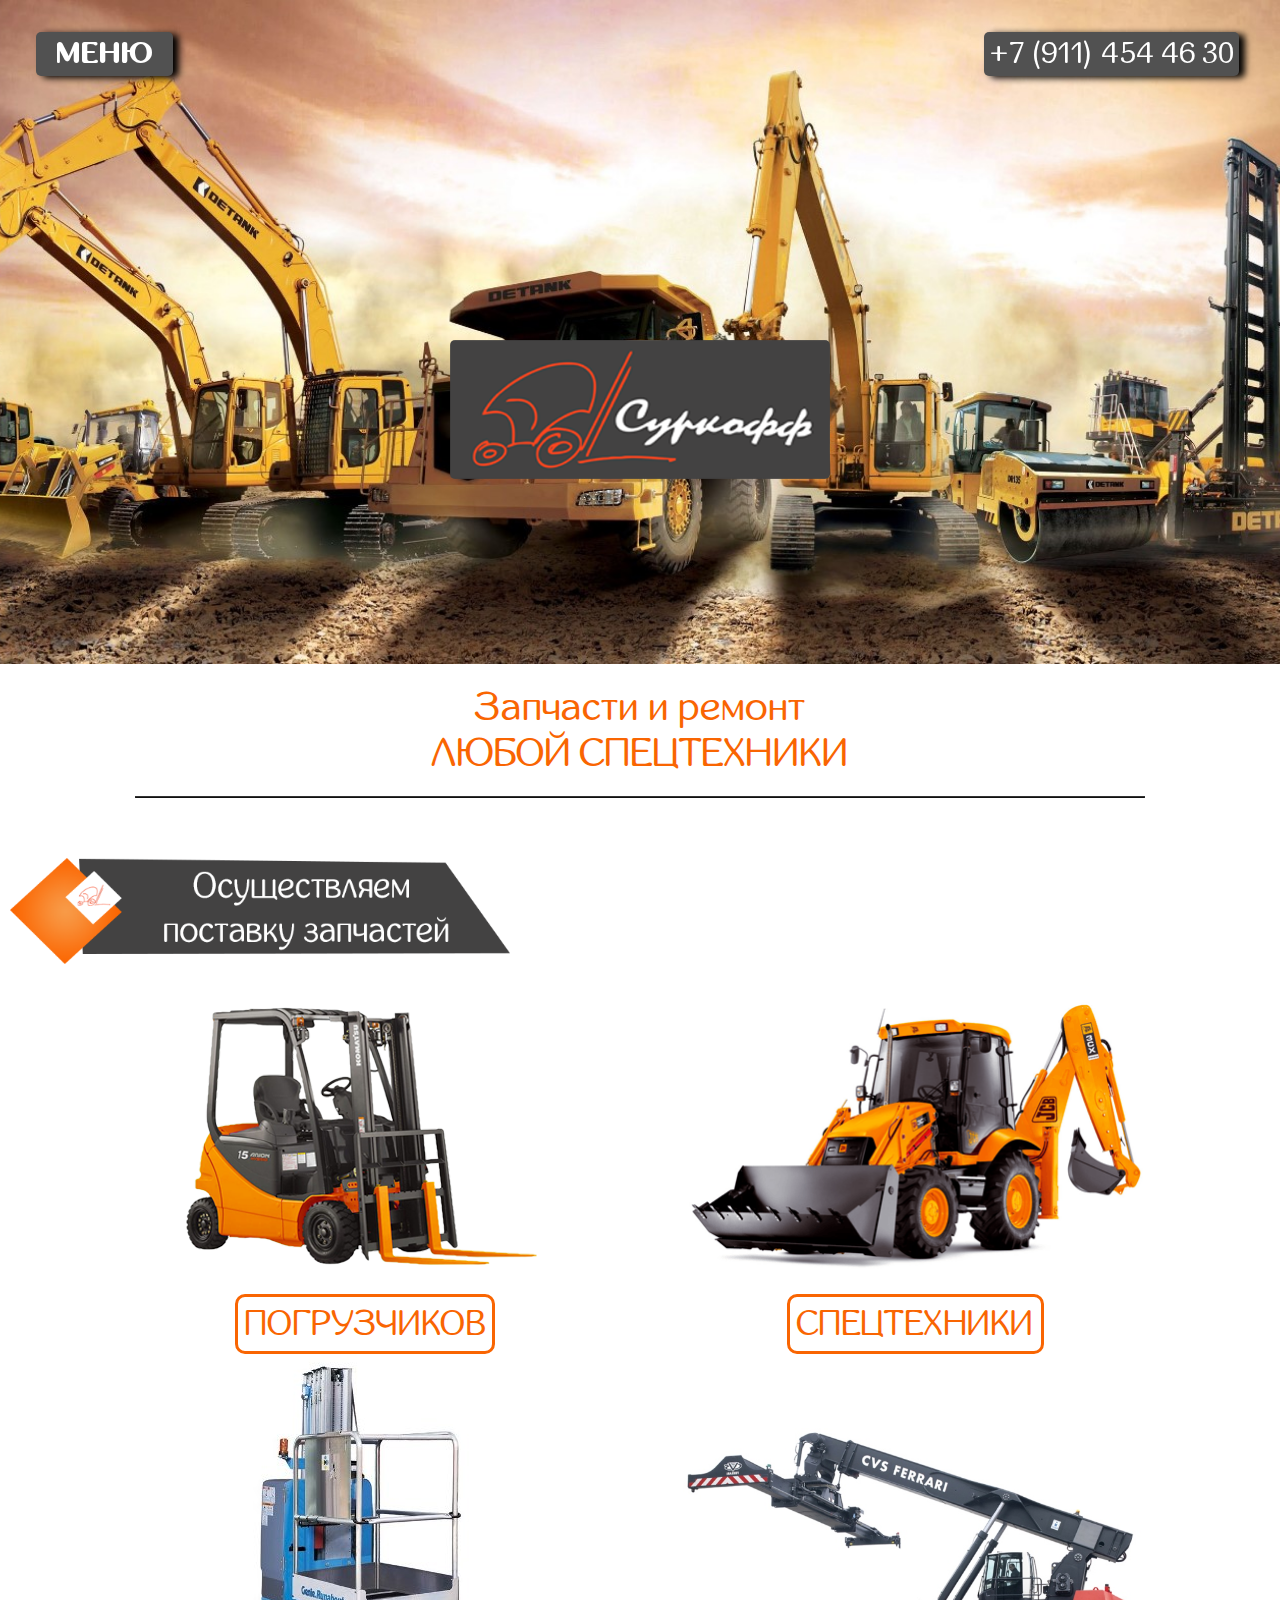
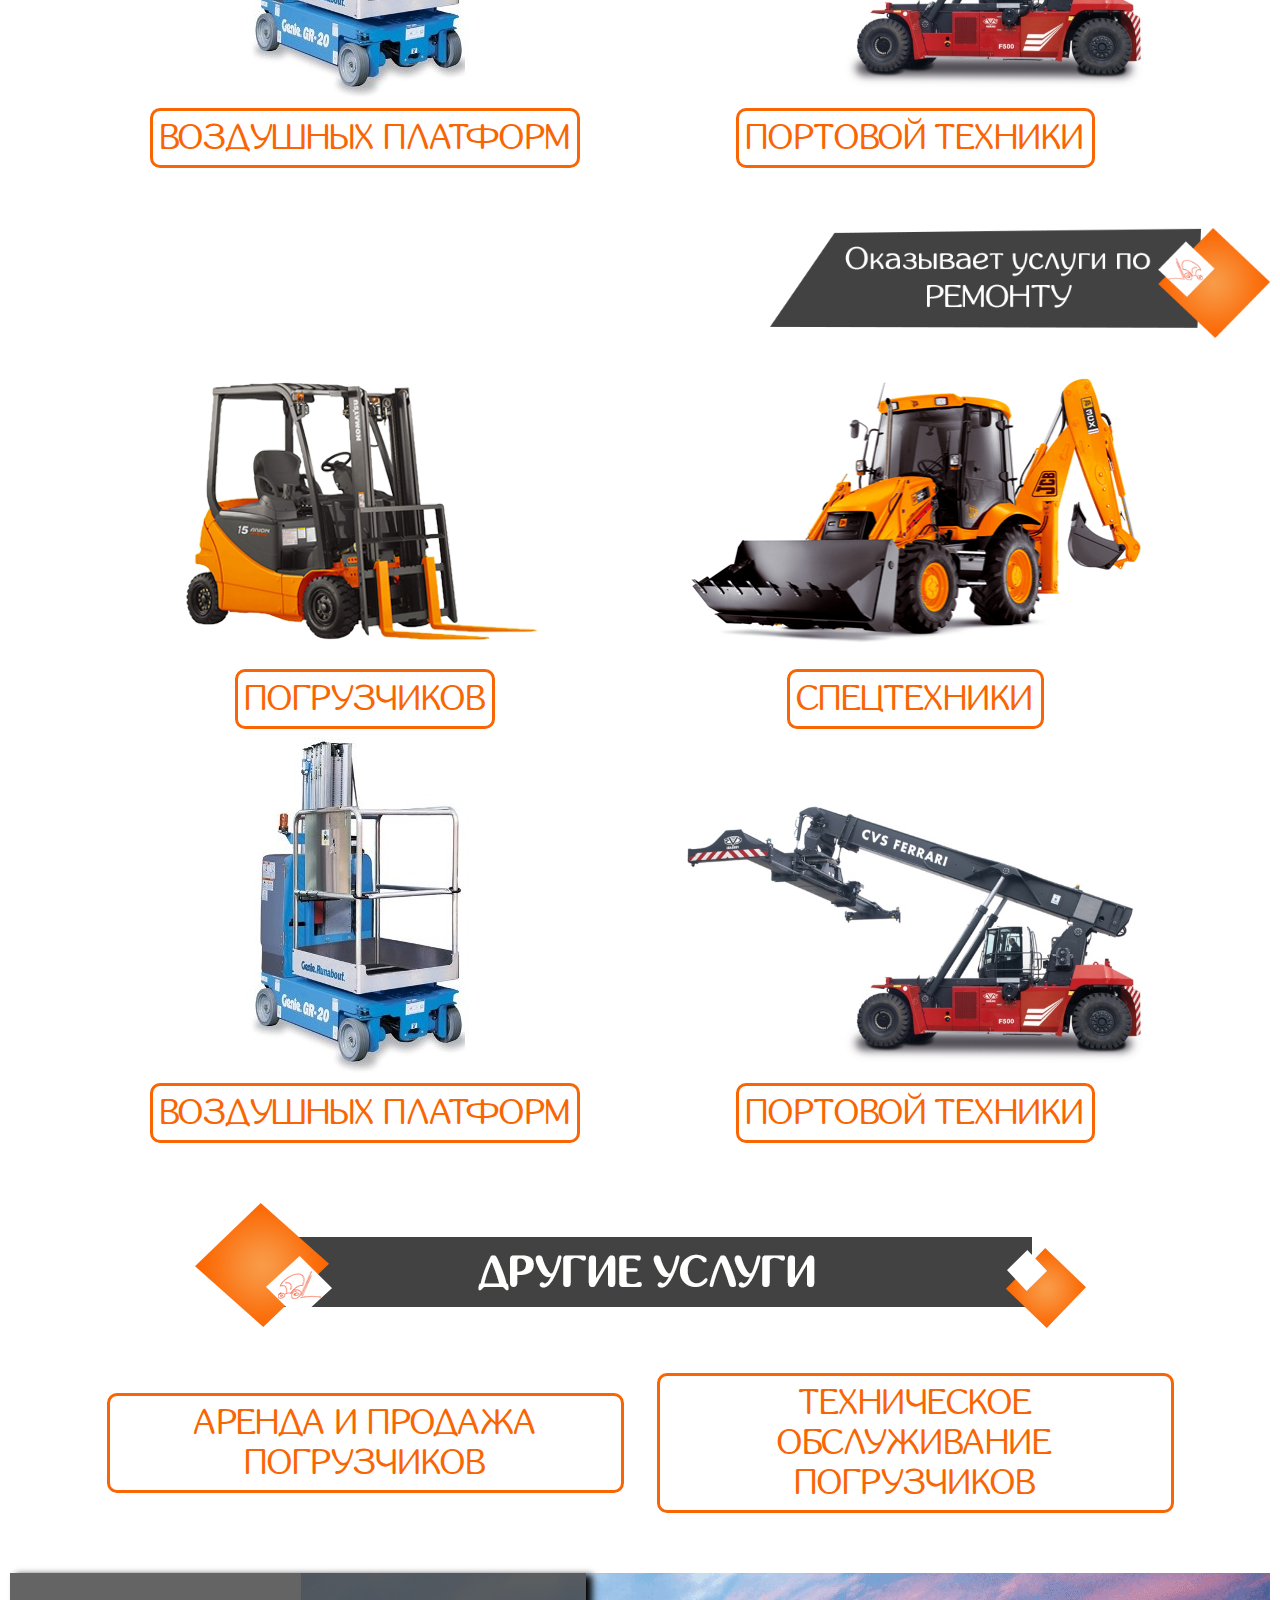
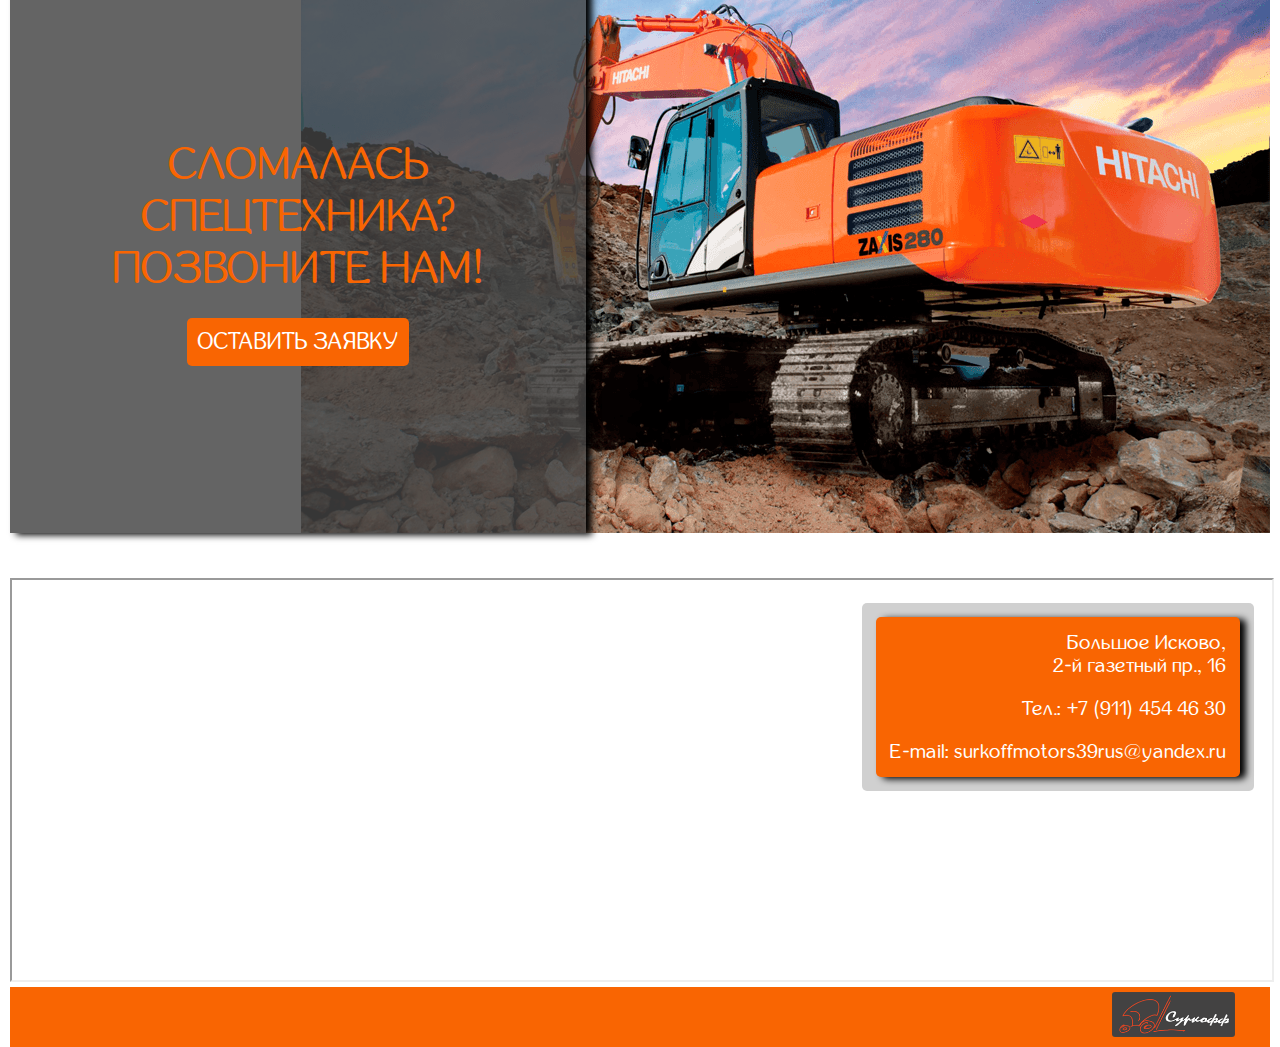
<file: index.html>
<!DOCTYPE html>
<html lang="ru">

<head>
  <meta charset="utf-8">
  <meta name="viewport" content="width=device-width, initial-scale=1">
  <title>Запчасти и ремонт любой спецтехники в Калининграде</title>
  <meta name="description" content="?">
  <link rel="shortcut icon" href="img/favicon.ico" type="image/x-icon">
  <link href="css/style.css" rel="stylesheet">
</head>
<body>
  <header class="container-center main-header">
    <div class="main-navigation">
      <button class="button menu-button" type="button" name="menu-button">МЕНЮ</button>
      <nav class="menu-navigation">
        <ul class="first-level-menu">
          <li><a class="second-menu-show" href="loader-parts.html">Запчасти</a>
            <ul class="second-level-menu">
              <li><a href="loader-parts.html">Погрузчики</a></li>
              <li><a href="other-parts.html">Спецтехника</a></li>
              <li><a href="air-platforms-parts.html">Воздушные платформы</a></li>
              <li><a href="seaport-tech-parts.html">Портовая техника</a></li>
            </ul>
          </li>
          <li><a href="services.html">Услуги</a></li>
          <li><a href="news.html">Новости</a></li>
          <li><a href="contacts.html">Контакты</a></li>
        </ul>
      </nav>
      <a class="telephone" href="tel:+79114544630">+7 (911) 454 46 30</a>
    </div>
    <p class="main-logo"><a href="index.html"><img src="img/logo.png" width="380" height="auto" alt="Логотип компании surkoffmotors"></a><p>
  </header>
  <main class="main container-center">
    <h1 class="visually-hidden">Запчасти и ремонт любой спецтехники</h1>
    <div class="title">
      <p>Запчасти и ремонт</p>
      <p>ЛЮБОЙ СПЕЦТЕХНИКИ</p>
    </div>
    <p class="line center"></p>
    <section class="parts">
   <p class="parts-title"><img src="img/section-title-background-left.png" width="500" height="auto" alt="Осуществляем поставку запчастей."</p>
   <div class="parts-content">
     <p class="parts-item">
       <a href="loader-parts.html"><img src="img/loader.png" width="465" height="auto"></a>
       <a href="loader-parts.html">ПОГРУЗЧИКОВ</a>
     </p>
     <p class="parts-item">
       <a href="other-parts.html"><img src="img/digger.png" width="465" height="auto"></a>
       <a href="other-parts.html">СПЕЦТЕХНИКИ</a>
     </p>
     <p class="parts-item">
       <a href="air-platforms-parts.html"><img src="img/air-platform.jpg" width="465" height="auto"></a>
       <a href="air-platforms-parts.html">ВОЗДУШНЫХ ПЛАТФОРМ</a>
     </p>
     <p class="parts-item">
       <a href="seaport-tech-parts.html"><img src="img/seaport.jpg" width="465" height="auto"></a>
       <a href="seaport-tech-parts.html">ПОРТОВОЙ ТЕХНИКИ</a>
     </p>
     </div>
   </section>
   <section class="repair">
     <p class="repair-title"><img src="img/section-title-background-right.png" width="500" height="auto" alt="Оказываем услуги по ремонту."</p>
     <div class="repair-content">
       <p class="repair-item">
         <a href="services.html"><img src="img/loader.png" width="465" height="auto"></a>
         <a href="services.html">ПОГРУЗЧИКОВ</a>
       </p>
       <p class="repair-item">
         <a href="services.html"><img src="img/digger.png" width="465" height="auto"></a>
         <a href="services.html">СПЕЦТЕХНИКИ</a>
       </p>
       <p class="repair-item">
         <a href="services.html"><img src="img/air-platform.jpg" width="465" height="auto"></a>
         <a href="services.html">ВОЗДУШНЫХ ПЛАТФОРМ</a>
       </p>
       <p class="repair-item">
         <a href="services.html"><img src="img/seaport.jpg" width="465" height="auto"></a>
         <a href="services.html">ПОРТОВОЙ ТЕХНИКИ</a>
       </p>
       </div>
   </section>
   <section class="other-services">
     <p class="other-services-title"><img src="img/other-services.png" alt="Другие услуги"></p>
     <div class="other-services-content">
      <p class="other-services-item"><a href="#">АРЕНДА И ПРОДАЖА ПОГРУЗЧИКОВ</a></p>
      <p class="other-services-item"><a href="#">ТЕХНИЧЕСКОЕ ОБСЛУЖИВАНИЕ ПОГРУЗЧИКОВ</a></p>
       </div>
   </section>
   <section class="callback">
     <div class="callback-content">
<p class="callback-request">Сломалась спецтехника? Позвоните нам!<button id="button" class="button callback-button" type="button" name="callback-button">Оставить заявку</button></p>
<p><img src="img/callback-img.png" width="969" height="auto"></p>
       </div>
   </section>
  </main>
  <footer class="footer container-center">
    <div class="contacts">
      <div class="contacts-items">
      <p>Большое Исково,<br> 2-й газетный пр., 16</p>
      <p>Тел.: +7 (911) 454 46 30</p>
      <p>E-mail: surkoffmotors39rus@yandex.ru</p>
      </div>
    </div>
    <iframe src="https://yandex.ru/map-widget/v1/-/CCfrf8ZZ" width="100%" height="400" frameborder="1" allowfullscreen="true"></iframe>
<p class="footer-logo"><img src="img/logo.png" width="123" height="38"></p>
  </footer>
    <section id="popup" class="modal modal-write-us">
    <form class="write-us-form" action="" method="post" id="ajax_form">
      <p class="write-us-item">
        <label for="write-us-name">Ваше имя:</label>
        <input class="write-us-name" type="text" id="write-us-name" name="name" placeholder="Имя Фамилия" required>
      </p>
      <p class="write-us-item">
        <label for="write-us-tel">Ваш телефон:</label>
        <input class="write-us-tel" type="tel" id="write-us-tel" name="tel" placeholder="+7(999)123-45-67" required>
      </p>
      <p class="write-us-item">
<input class="agree" id="agree" type="checkbox" value="1" required>
        <label class="label-agree" for="agree">Заполняя форму, Вы даете согласие на обработку своих персональных данных</label>
      </p>
      <button id="send-form" class="button write-us-button" type="submit">ОТПРАВИТЬ</button>
    </form>
    <button class="modal-close write-us-close" type="button">Закрыть</button>

  </section>
  <div class="modal modal-result" id="result_form">
   <p>Спасибо, мы Вам перезвоним в ближайшее время.</p>
   <button class="modal-close result-form-close" type="button">Закрыть</button>
   <button class="button ok-button">ОК</button>
  </div>
  <script src="https://ajax.googleapis.com/ajax/libs/jquery/3.4.1/jquery.min.js"></script>
  <script type="text/javascript" src="https://ajax.googleapis.com/ajax/libs/jquery/2.0.3/jquery.min.js"></script>
  <script src="js/script.js"></script>
</body>
</html>
</file>
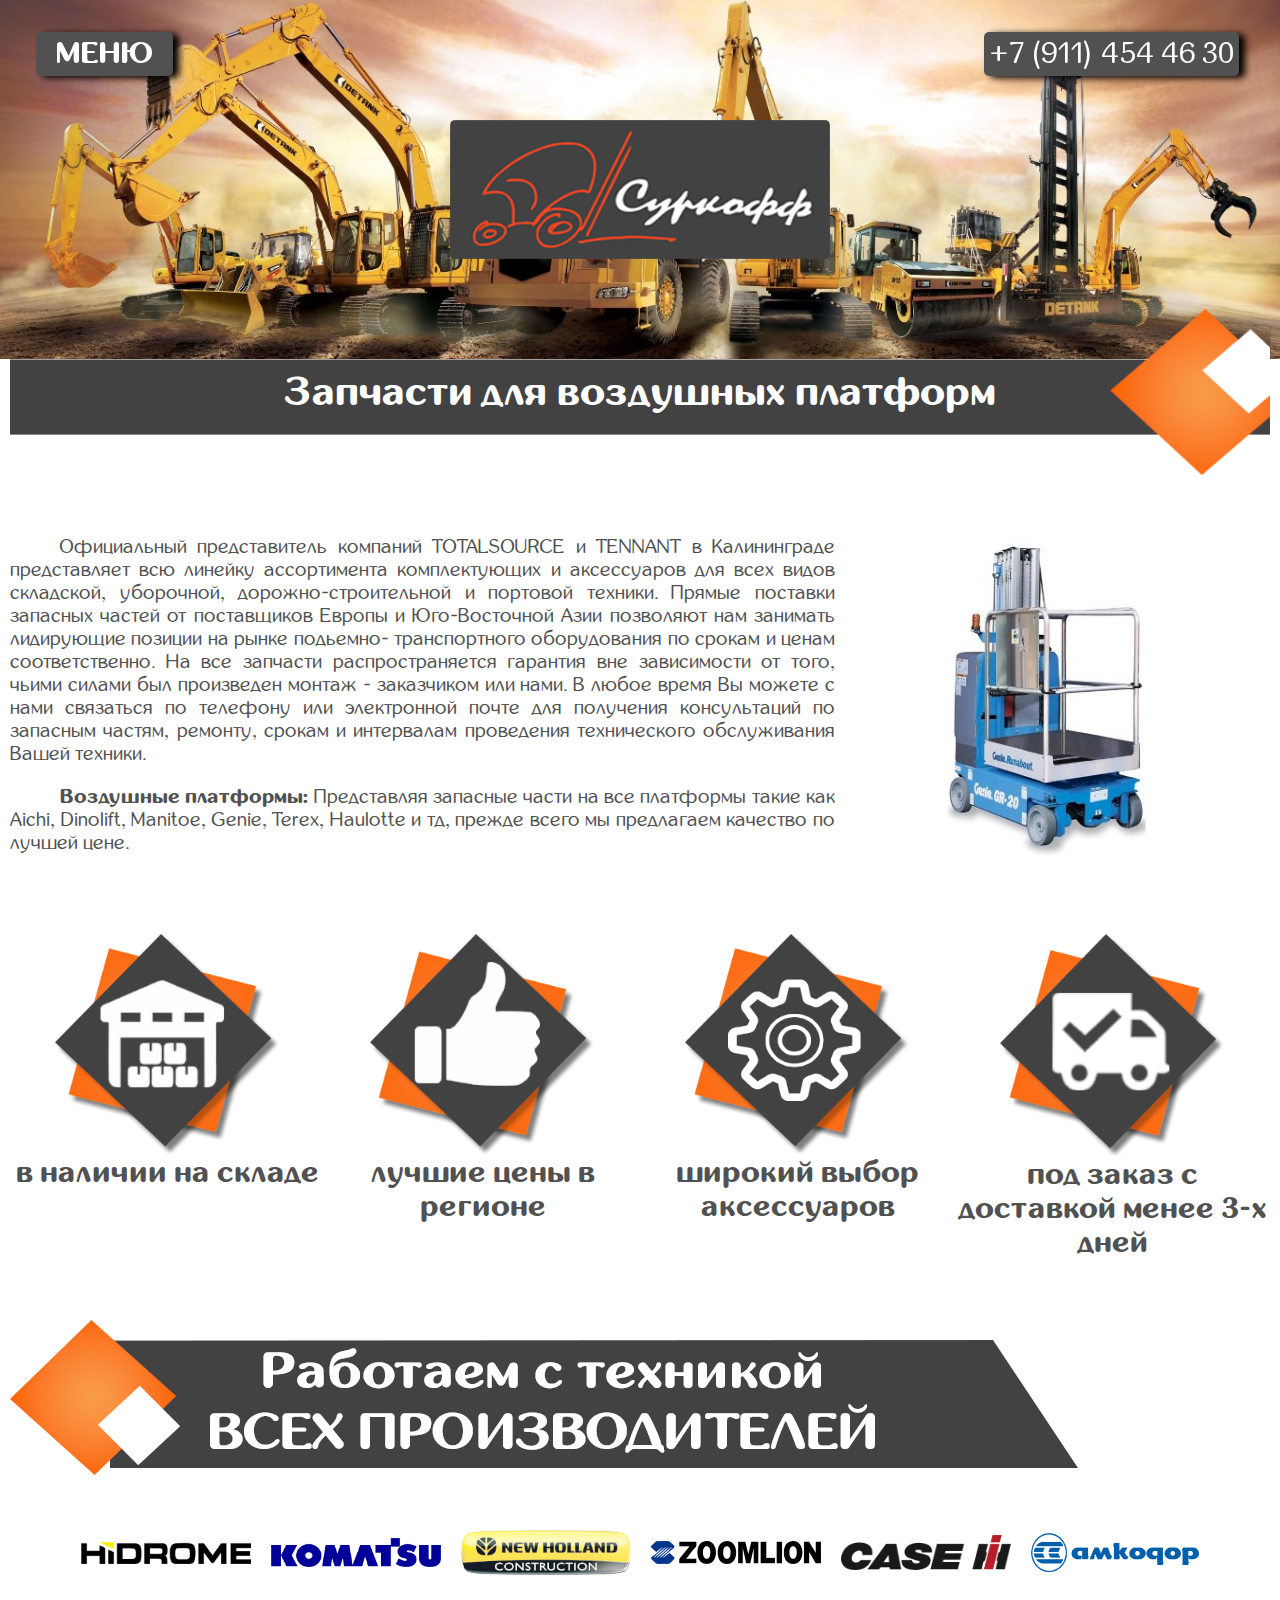
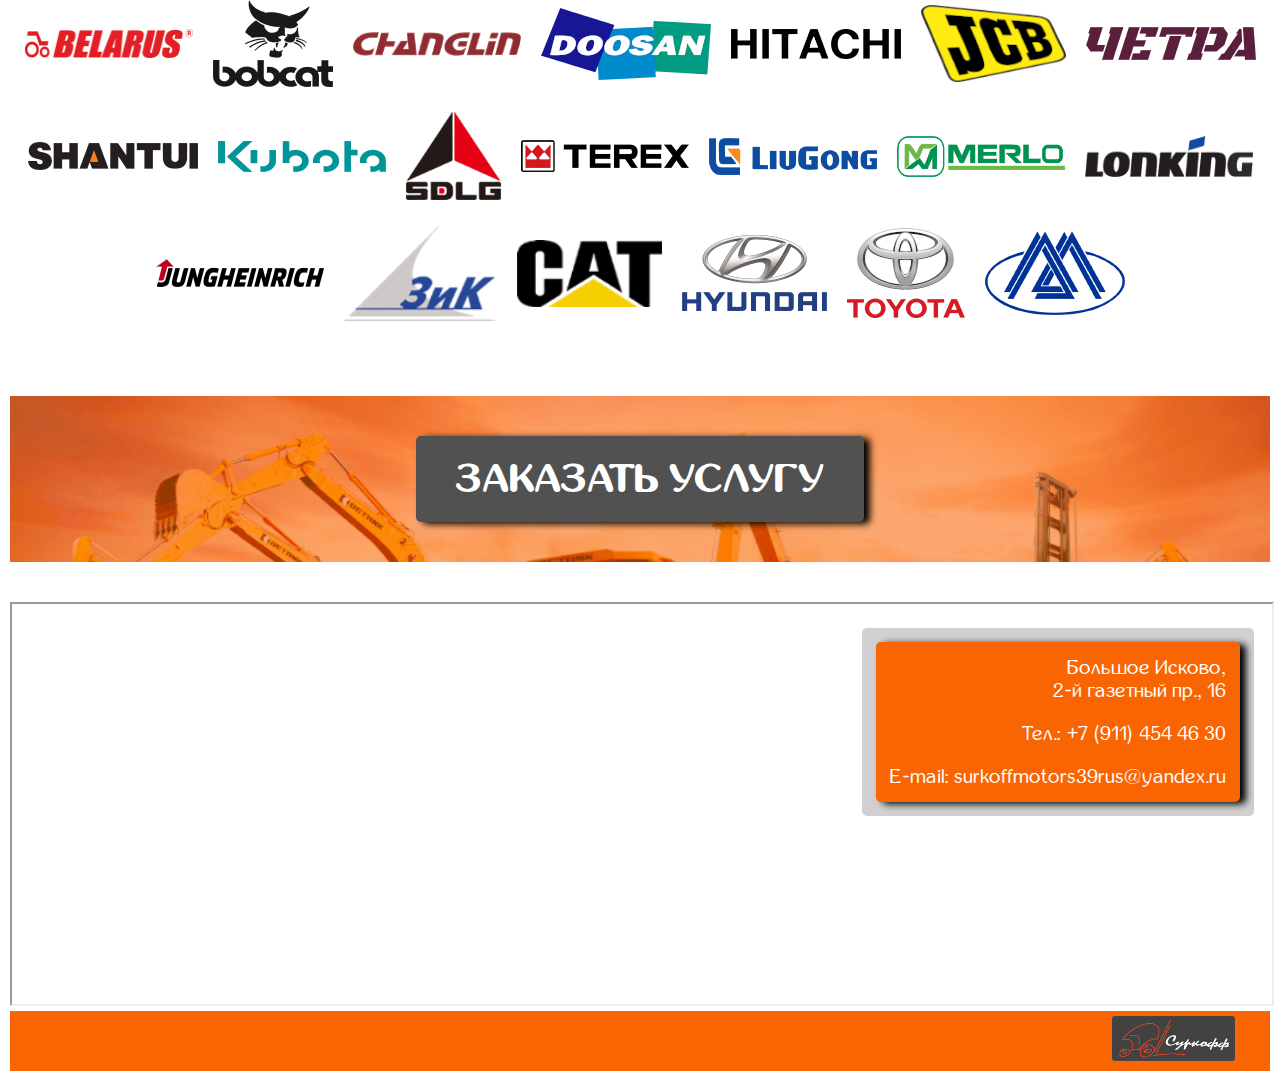
<file: air-platforms-parts.html>
<!DOCTYPE html>
<html lang="ru">

<head>
  <meta charset="utf-8">
  <meta name="viewport" content="width=device-width, initial-scale=1">
  <title>Запчасти и ремонт любой спецтехники в Калининграде</title>
  <meta name="description" content="?">
  <link rel="shortcut icon" href="img/favicon.ico" type="image/x-icon">
  <link href="css/style.css" rel="stylesheet">
</head>
<body>
  <header class="header container-center">
    <div class="main-navigation">
      <button class="button menu-button" type="button" name="menu-button">МЕНЮ</button>
      <nav class="menu-navigation">
        <ul class="first-level-menu">
          <li><a href="index.html">Главная</a></li>
          <li><a class="second-menu-show" href="loader-parts.html">Запчасти</a>
            <ul class="second-level-menu">
              <li><a href="loader-parts.html">Погрузчики</a></li>
              <li><a href="other-parts.html">Спецтехника</a></li>
              <li><a href="air-platforms-parts.html">Воздушные платформы</a></li>
              <li><a href="seaport-tech-parts.html">Портовая техника</a></li>
            </ul>
          </li>
          <li><a href="services.html">Услуги</a></li>
          <li><a href="news.html">Новости</a></li>
          <li><a href="contacts.html">Контакты</a></li>
        </ul>
      </nav>
      <a class="telephone" href="tel:+79114544630">+7 (911) 454 46 30</a>
    </div>
    <p class="main-logo"><a href="index.html"><img src="img/logo.png" width="380" height="auto" alt="Логотип компании surkoffmotors"></a><p>
  </header>
  <main class="parts-main container-center">
    <h2 class="parts-title">Запчасти для воздушных платформ</h2>
<section class="promo">
    <div class="promo-content"><p>Официальный представитель компаний TOTALSOURCE и TENNANT в
Калининграде представляет всю линейку ассортимента
комплектующих и аксессуаров для всех видов складской, уборочной,
дорожно-строительной и портовой техники. Прямые поставки
запасных частей от поставщиков Европы и Юго-Восточной Азии
позволяют нам занимать лидирующие позиции на рынке подьемно-
транспортного оборудования по срокам и ценам соответственно. На
все запчасти распространяется гарантия вне зависимости от того, чьими
силами был произведен монтаж - заказчиком или нами. В любое
время Вы можете с нами связаться по телефону или электронной
почте для получения консультаций по запасным частям, ремонту,
срокам и интервалам проведения технического обслуживания Вашей
техники. </p> <p><b>Воздушные платформы:</b>
Представляя запасные части на все платформы такие как
Aichi, Dinolift, Manitoe, Genie, Terex, Haulotte и тд, прежде всего мы
предлагаем качество по лучшей цене.</p>
</div>
    <p class="promo-img"><img src="img/air-platform.jpg" width="465" height="auto"></p>
    </section>
    <section class="advantages">
      <ul class="advantages-list">
        <li class="advantages-item"><img src="img/at-storage.png" width="225" height="222">в наличии на складе</li>
        <li class="advantages-item"><img src="img/best-price.png" width="225" height="222">лучшие цены в регионе</li>
        <li class="advantages-item"><img src="img/accessories.png" width="225" height="222">широкий выбор аксессуаров</li>
        <li class="advantages-item"><img src="img/delivery.png" width="225" height="222">под заказ с доставкой менее 3-х дней</li>
      </ul>
    </section>
    <section class="brands">
      <p class="brands-title"><img src="img/brands-title.png"></p>
      <ul class="brands-list">
        <li class="brands-item"><img src="img/brands/brand-1.png"</li>
        <li class="brands-item"><img src="img/brands/brand-2.png"</li>
        <li class="brands-item"><img src="img/brands/brand-3.png"</li>
        <li class="brands-item"><img src="img/brands/brand-4.png"</li>
        <li class="brands-item"><img src="img/brands/brand-5.png"</li>
        <li class="brands-item"><img src="img/brands/brand-6.png"</li>
        <li class="brands-item"><img src="img/brands/brand-7.png"</li>
        <li class="brands-item"><img src="img/brands/brand-8.png"</li>
        <li class="brands-item"><img src="img/brands/brand-9.png"</li>
        <li class="brands-item"><img src="img/brands/brand-10.png"</li>
        <li class="brands-item"><img src="img/brands/brand-11.png"</li>
        <li class="brands-item"><img src="img/brands/brand-12.png"</li>
        <li class="brands-item"><img src="img/brands/brand-13.png"</li>
        <li class="brands-item"><img src="img/brands/brand-14.png"</li>
        <li class="brands-item"><img src="img/brands/brand-15.png"</li>
        <li class="brands-item"><img src="img/brands/brand-16.png"</li>
        <li class="brands-item"><img src="img/brands/brand-17.png"</li>
        <li class="brands-item"><img src="img/brands/brand-18.png"</li>
        <li class="brands-item"><img src="img/brands/brand-19.png"</li>
        <li class="brands-item"><img src="img/brands/brand-20.png"</li>
        <li class="brands-item"><img src="img/brands/brand-21.png"</li>
        <li class="brands-item"><img src="img/brands/brand-22.png"</li>
        <li class="brands-item"><img src="img/brands/brand-23.png"</li>
        <li class="brands-item"><img src="img/brands/brand-24.png"</li>
        <li class="brands-item"><img src="img/brands/brand-25.png"</li>
        <li class="brands-item"><img src="img/brands/brand-26.png"</li>
      </ul>
    </section>
    <section class="inner-callback">
      <button id="button" class="button inner-callback-button" type="button" name="callback-button">Заказать услугу</button>
    </section>
  </main>
  <footer class="footer container-center">
    <div class="contacts">
      <div class="contacts-items">
      <p>Большое Исково,<br> 2-й газетный пр., 16</p>
      <p>Тел.: +7 (911) 454 46 30</p>
      <p>E-mail: surkoffmotors39rus@yandex.ru</p>
      </div>
    </div>
    <iframe src="https://yandex.ru/map-widget/v1/-/CCfrf8ZZ" width="100%" height="400" frameborder="1" allowfullscreen="true"></iframe>
<p class="footer-logo"><img src="img/logo.png" width="123" height="38"></p>
  </footer>
  <section id="popup" class="modal modal-write-us">
  <form class="write-us-form" action="" method="post" id="ajax_form">
    <p class="write-us-item">
      <label for="write-us-name">Ваше имя:</label>
      <input class="write-us-name" type="text" id="write-us-name" name="name" placeholder="Имя Фамилия" required>
    </p>
    <p class="write-us-item">
      <label for="write-us-tel">Ваш телефон:</label>
      <input class="write-us-tel" type="tel" id="write-us-tel" name="tel" placeholder="+7(999)123-45-67" required>
    </p>
    <p class="write-us-item">
<input class="agree" id="agree" type="checkbox" value="1" required>
      <label class="label-agree" for="agree">Заполняя форму, Вы даете согласие на обработку своих персональных данных</label>
    </p>
    <button id="send-form" class="button write-us-button" type="submit">ОТПРАВИТЬ</button>
  </form>
  <button class="modal-close write-us-close" type="button">Закрыть</button>

</section>
<div class="modal modal-result" id="result_form">
 <p>Спасибо, мы Вам перезвоним в ближайшее время.</p>
 <button class="modal-close result-form-close" type="button">Закрыть</button>
 <button class="button ok-button">ОК</button>
</div>
<script src="https://ajax.googleapis.com/ajax/libs/jquery/3.4.1/jquery.min.js"></script>
<script type="text/javascript" src="https://ajax.googleapis.com/ajax/libs/jquery/2.0.3/jquery.min.js"></script>
<script src="js/script.js"></script>
</body>
</html>
</file>
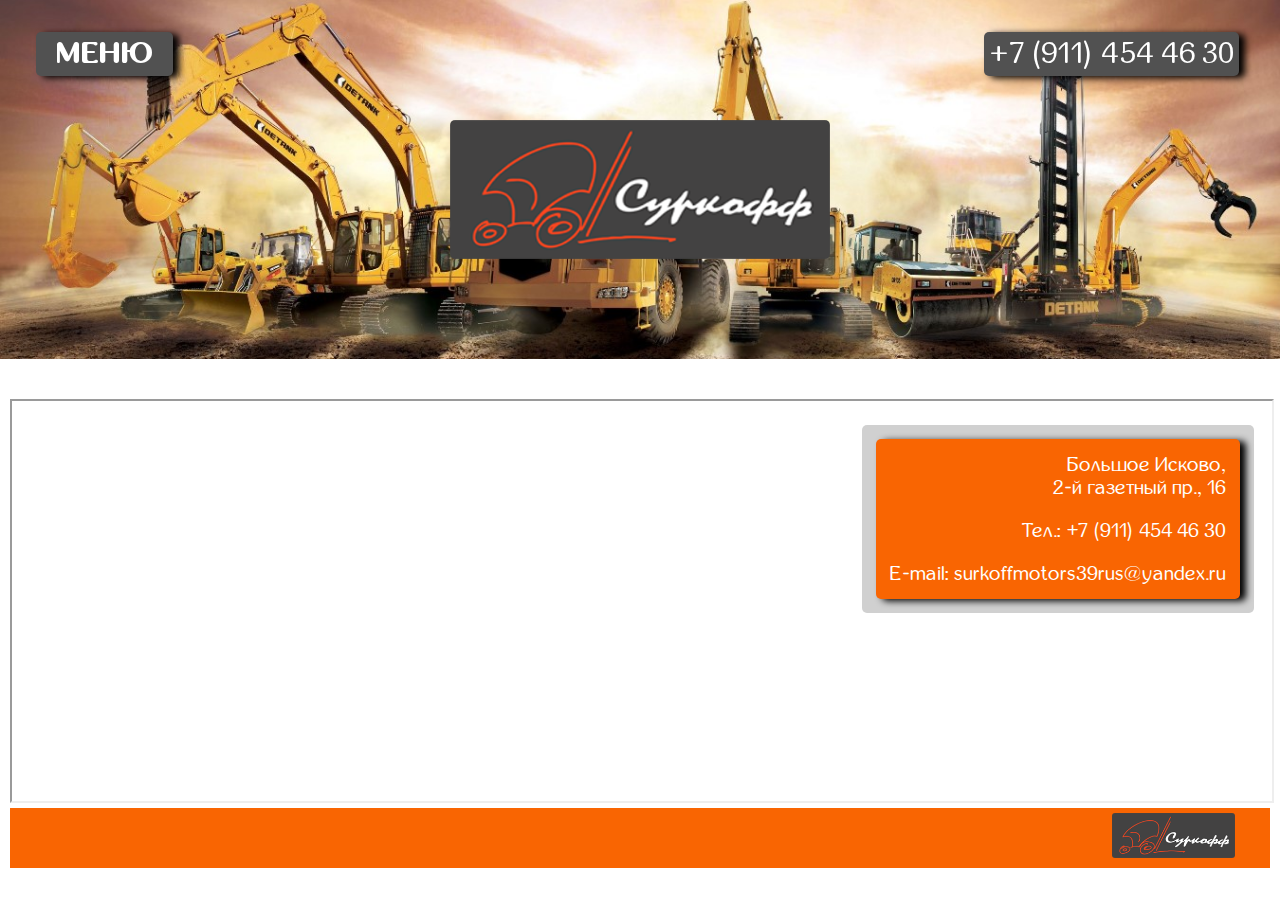
<file: contacts.html>
<!DOCTYPE html>
<html lang="ru">

<head>
  <meta charset="utf-8">
  <meta name="viewport" content="width=device-width, initial-scale=1">
  <title>Запчасти и ремонт любой спецтехники в Калининграде</title>
  <meta name="description" content="?">
  <link rel="shortcut icon" href="img/favicon.ico" type="image/x-icon">
  <link href="css/style.css" rel="stylesheet">
</head>
<body>
  <header class="header container-center">
    <div class="main-navigation">
      <button class="button menu-button" type="button" name="menu-button">МЕНЮ</button>
      <nav class="menu-navigation">
        <ul class="first-level-menu">
          <li><a href="index.html">Главная</a></li>
          <li><a class="second-menu-show" href="loader-parts.html">Запчасти</a>
            <ul class="second-level-menu">
              <li><a href="loader-parts.html">Погрузчики</a></li>
              <li><a href="other-parts.html">Спецтехника</a></li>
              <li><a href="air-platforms-parts.html">Воздушные платформы</a></li>
              <li><a href="seaport-tech-parts.html">Портовая техника</a></li>
            </ul>
          </li>
          <li><a href="services.html">Услуги</a></li>
          <li><a href="news.html">Новости</a></li>
          <li><a href="contacts.html">Контакты</a></li>
        </ul>
      </nav>
      <a class="telephone" href="tel:+79114544630">+7 (911) 454 46 30</a>
    </div>
    <p class="main-logo"><a href="index.html"><img src="img/logo.png" width="380" height="auto" alt="Логотип компании surkoffmotors"></a><p>
  </header>
  <footer class="footer container-center">
    <div class="contacts">
      <div class="contacts-items">
      <p>Большое Исково,<br> 2-й газетный пр., 16</p>
      <p>Тел.: +7 (911) 454 46 30</p>
      <p>E-mail: surkoffmotors39rus@yandex.ru</p>
      </div>
    </div>
    <iframe src="https://yandex.ru/map-widget/v1/-/CCfrf8ZZ" width="100%" height="400" frameborder="1" allowfullscreen="true"></iframe>
<p class="footer-logo"><img src="img/logo.png" width="123" height="38"></p>
  </footer>
  <section id="popup" class="modal modal-write-us">
  <form class="write-us-form" action="" method="post" id="ajax_form">
    <p class="write-us-item">
      <label for="write-us-name">Ваше имя:</label>
      <input class="write-us-name" type="text" id="write-us-name" name="name" placeholder="Имя Фамилия" required>
    </p>
    <p class="write-us-item">
      <label for="write-us-tel">Ваш телефон:</label>
      <input class="write-us-tel" type="tel" id="write-us-tel" name="tel" placeholder="+7(999)123-45-67" required>
    </p>
    <p class="write-us-item">
<input class="agree" id="agree" type="checkbox" value="1" required>
      <label class="label-agree" for="agree">Заполняя форму, Вы даете согласие на обработку своих персональных данных</label>
    </p>
    <button id="send-form" class="button write-us-button" type="submit">ОТПРАВИТЬ</button>
  </form>
  <button class="modal-close write-us-close" type="button">Закрыть</button>

</section>
<div class="modal modal-result" id="result_form">
 <p>Спасибо, мы Вам перезвоним в ближайшее время.</p>
 <button class="modal-close result-form-close" type="button">Закрыть</button>
 <button class="button ok-button">ОК</button>
</div>
<script src="https://ajax.googleapis.com/ajax/libs/jquery/3.4.1/jquery.min.js"></script>
<script type="text/javascript" src="https://ajax.googleapis.com/ajax/libs/jquery/2.0.3/jquery.min.js"></script>
<script src="js/script.js"></script>
</body>
</html>
</file>
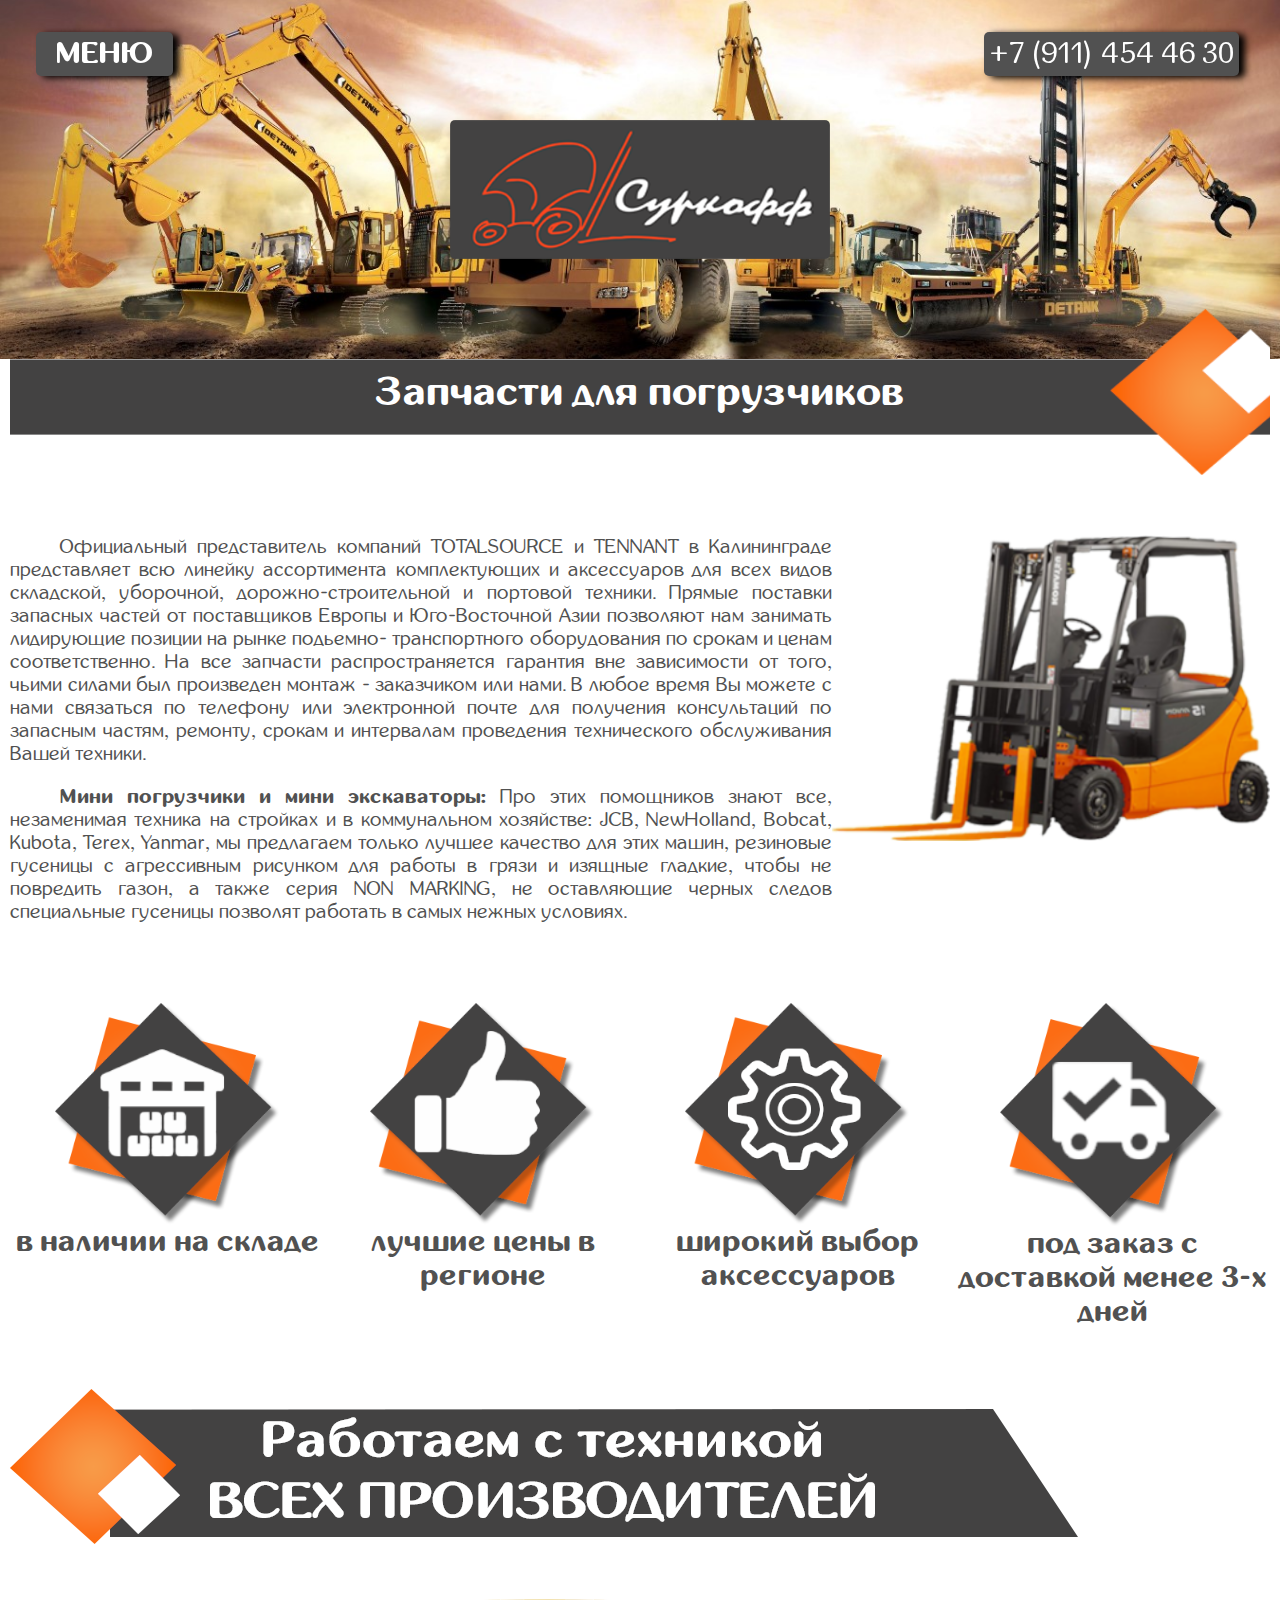
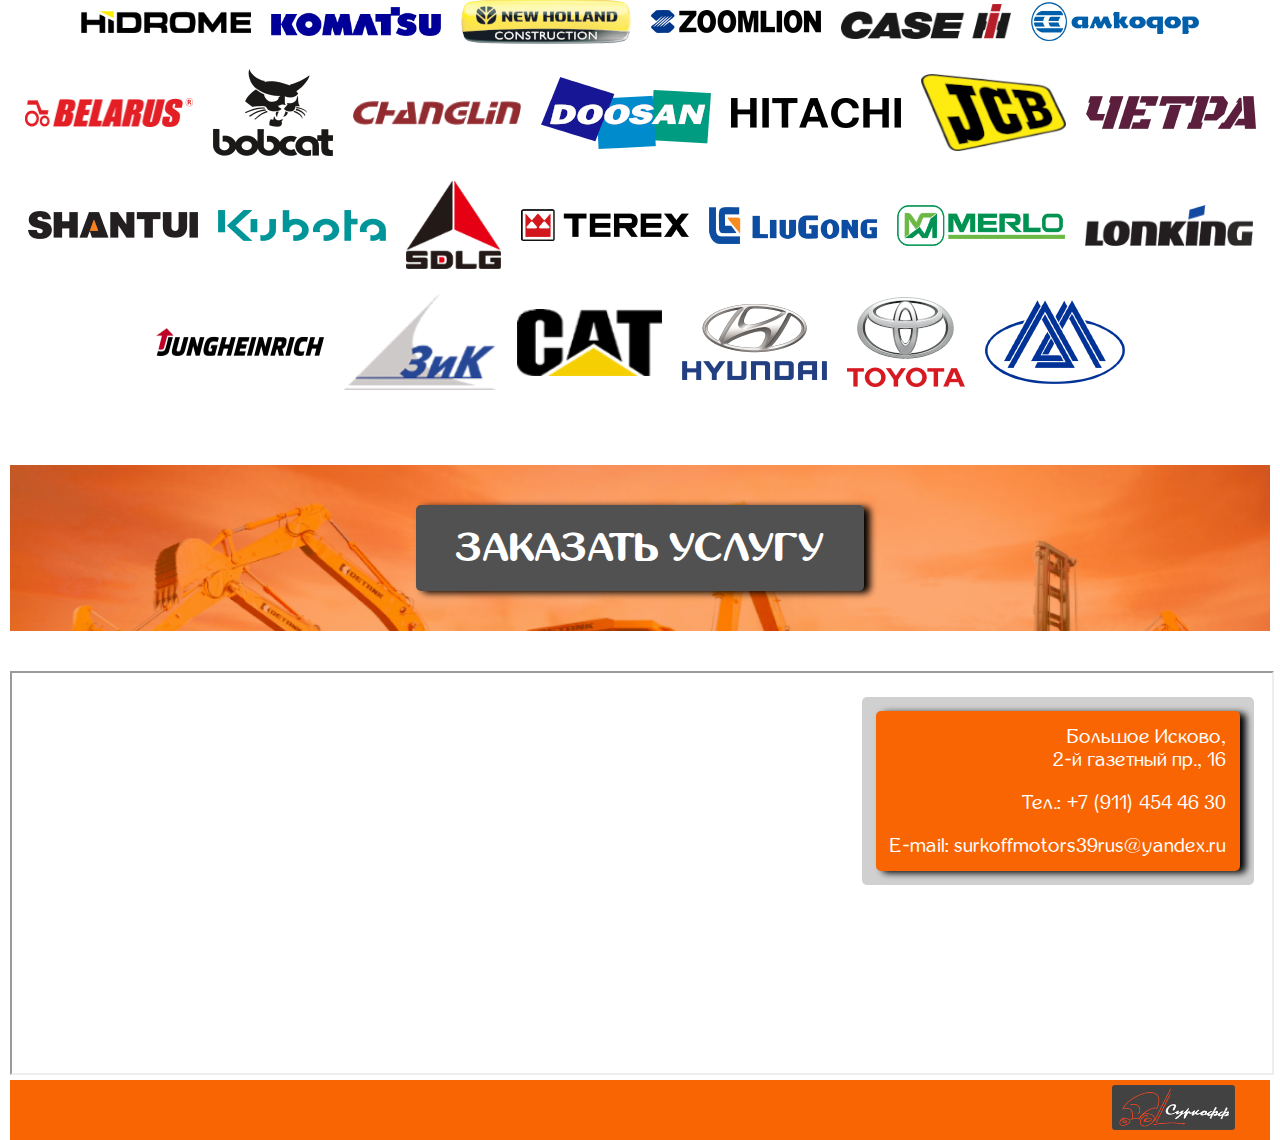
<file: loader-parts.html>
<!DOCTYPE html>
<html lang="ru">

<head>
  <meta charset="utf-8">
  <meta name="viewport" content="width=device-width, initial-scale=1">
  <title>Запчасти и ремонт любой спецтехники в Калининграде</title>
  <meta name="description" content="?">
  <link rel="shortcut icon" href="img/favicon.ico" type="image/x-icon">
  <link href="css/style.css" rel="stylesheet">
</head>
<body>
  <header class="header container-center">
    <div class="main-navigation">
      <button class="button menu-button" type="button" name="menu-button">МЕНЮ</button>
      <nav class="menu-navigation">
        <ul class="first-level-menu">
          <li><a href="index.html">Главная</a></li>
          <li><a class="second-menu-show" href="loader-parts.html">Запчасти</a>
            <ul class="second-level-menu">
              <li><a href="loader-parts.html">Погрузчики</a></li>
              <li><a href="other-parts.html">Спецтехника</a></li>
              <li><a href="air-platforms-parts.html">Воздушные платформы</a></li>
              <li><a href="seaport-tech-parts.html">Портовая техника</a></li>
            </ul>
          </li>
          <li><a href="services.html">Услуги</a></li>
          <li><a href="news.html">Новости</a></li>
          <li><a href="contacts.html">Контакты</a></li>
        </ul>
      </nav>
      <a class="telephone" href="tel:+79114544630">+7 (911) 454 46 30</a>
    </div>
    <p class="main-logo"><a href="index.html"><img src="img/logo.png" width="380" height="auto" alt="Логотип компании surkoffmotors"></a><p>
  </header>
  <main class="parts-main container-center">
    <h2 class="parts-title">Запчасти для погрузчиков</h2>
<section class="promo">
    <div class="promo-content"><p>Официальный представитель компаний TOTALSOURCE и TENNANT в
Калининграде представляет всю линейку ассортимента
комплектующих и аксессуаров для всех видов складской, уборочной,
дорожно-строительной и портовой техники. Прямые поставки
запасных частей от поставщиков Европы и Юго-Восточной Азии
позволяют нам занимать лидирующие позиции на рынке подьемно-
транспортного оборудования по срокам и ценам соответственно. На
все запчасти распространяется гарантия вне зависимости от того, чьими
силами был произведен монтаж - заказчиком или нами. В любое
время Вы можете с нами связаться по телефону или электронной
почте для получения консультаций по запасным частям, ремонту,
срокам и интервалам проведения технического обслуживания Вашей
техники.</p><p><b>Мини погрузчики и мини экскаваторы:</b>
Про этих помощников знают все, незаменимая техника на стройках и
в коммунальном хозяйстве: JCB, NewHolland, Bobcat, Kubota, Terex, Yanmar,
мы предлагаем только лучшее качество для этих машин, резиновые гусеницы с агрессивным
рисунком для работы в грязи и изящные гладкие, чтобы не
повредить газон, а также серия NON MARKING, не оставляющие черных следов специальные гусеницы позволят работать в самых
нежных условиях.</p></div>
    <p class="promo-img"><img src="img/loader-2.png" width="auto" height="auto"></p>
    </section>
    <section class="advantages">
      <ul class="advantages-list">
        <li class="advantages-item"><img src="img/at-storage.png" width="225" height="222">в наличии на складе</li>
        <li class="advantages-item"><img src="img/best-price.png" width="225" height="222">лучшие цены в регионе</li>
        <li class="advantages-item"><img src="img/accessories.png" width="225" height="222">широкий выбор аксессуаров</li>
        <li class="advantages-item"><img src="img/delivery.png" width="225" height="222">под заказ с доставкой менее 3-х дней</li>
      </ul>
    </section>
    <section class="brands">
      <p class="brands-title"><img src="img/brands-title.png"></p>
      <ul class="brands-list">
        <li class="brands-item"><img src="img/brands/brand-1.png"</li>
        <li class="brands-item"><img src="img/brands/brand-2.png"</li>
        <li class="brands-item"><img src="img/brands/brand-3.png"</li>
        <li class="brands-item"><img src="img/brands/brand-4.png"</li>
        <li class="brands-item"><img src="img/brands/brand-5.png"</li>
        <li class="brands-item"><img src="img/brands/brand-6.png"</li>
        <li class="brands-item"><img src="img/brands/brand-7.png"</li>
        <li class="brands-item"><img src="img/brands/brand-8.png"</li>
        <li class="brands-item"><img src="img/brands/brand-9.png"</li>
        <li class="brands-item"><img src="img/brands/brand-10.png"</li>
        <li class="brands-item"><img src="img/brands/brand-11.png"</li>
        <li class="brands-item"><img src="img/brands/brand-12.png"</li>
        <li class="brands-item"><img src="img/brands/brand-13.png"</li>
        <li class="brands-item"><img src="img/brands/brand-14.png"</li>
        <li class="brands-item"><img src="img/brands/brand-15.png"</li>
        <li class="brands-item"><img src="img/brands/brand-16.png"</li>
        <li class="brands-item"><img src="img/brands/brand-17.png"</li>
        <li class="brands-item"><img src="img/brands/brand-18.png"</li>
        <li class="brands-item"><img src="img/brands/brand-19.png"</li>
        <li class="brands-item"><img src="img/brands/brand-20.png"</li>
        <li class="brands-item"><img src="img/brands/brand-21.png"</li>
        <li class="brands-item"><img src="img/brands/brand-22.png"</li>
        <li class="brands-item"><img src="img/brands/brand-23.png"</li>
        <li class="brands-item"><img src="img/brands/brand-24.png"</li>
        <li class="brands-item"><img src="img/brands/brand-25.png"</li>
        <li class="brands-item"><img src="img/brands/brand-26.png"</li>
      </ul>
    </section>
    <section class="inner-callback">
      <button id="button" class="button inner-callback-button" type="button" name="callback-button">Заказать услугу</button>
    </section>
  </main>
  <footer class="footer container-center">
    <div class="contacts">
      <div class="contacts-items">
      <p>Большое Исково,<br> 2-й газетный пр., 16</p>
      <p>Тел.: +7 (911) 454 46 30</p>
      <p>E-mail: surkoffmotors39rus@yandex.ru</p>
      </div>
    </div>
    <iframe src="https://yandex.ru/map-widget/v1/-/CCfrf8ZZ" width="100%" height="400" frameborder="1" allowfullscreen="true"></iframe>
<p class="footer-logo"><img src="img/logo.png" width="123" height="38"></p>
  </footer>
  <section id="popup" class="modal modal-write-us">
  <form class="write-us-form" action="" method="post" id="ajax_form">
    <p class="write-us-item">
      <label for="write-us-name">Ваше имя:</label>
      <input class="write-us-name" type="text" id="write-us-name" name="name" placeholder="Имя Фамилия" required>
    </p>
    <p class="write-us-item">
      <label for="write-us-tel">Ваш телефон:</label>
      <input class="write-us-tel" type="tel" id="write-us-tel" name="tel" placeholder="+7(999)123-45-67" required>
    </p>
    <p class="write-us-item">
<input class="agree" id="agree" type="checkbox" value="1" required>
      <label class="label-agree" for="agree">Заполняя форму, Вы даете согласие на обработку своих персональных данных</label>
    </p>
    <button id="send-form" class="button write-us-button" type="submit">ОТПРАВИТЬ</button>
  </form>
  <button class="modal-close write-us-close" type="button">Закрыть</button>

</section>
<div class="modal modal-result" id="result_form">
 <p>Спасибо, мы Вам перезвоним в ближайшее время.</p>
 <button class="modal-close result-form-close" type="button">Закрыть</button>
 <button class="button ok-button">ОК</button>
</div>
<script src="https://ajax.googleapis.com/ajax/libs/jquery/3.4.1/jquery.min.js"></script>
<script type="text/javascript" src="https://ajax.googleapis.com/ajax/libs/jquery/2.0.3/jquery.min.js"></script>
<script src="js/script.js"></script>
</body>
</html>
</file>
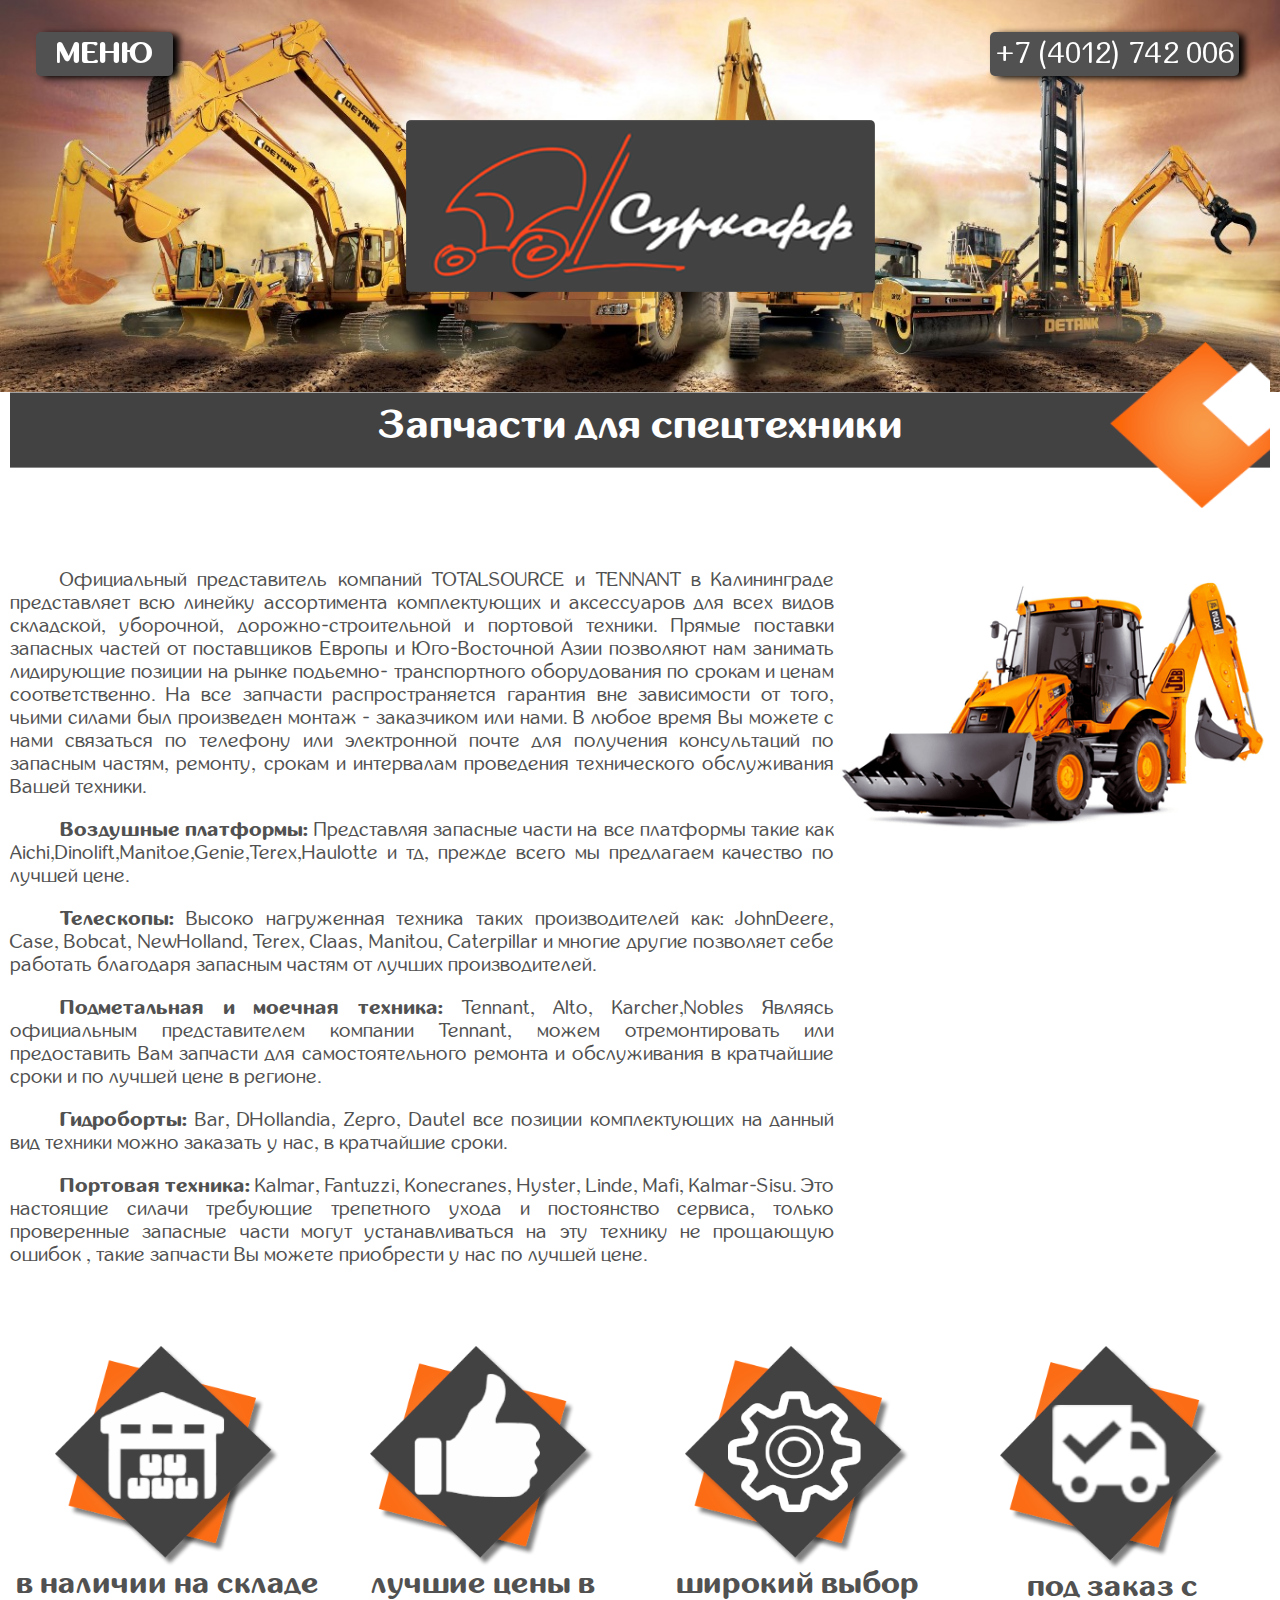
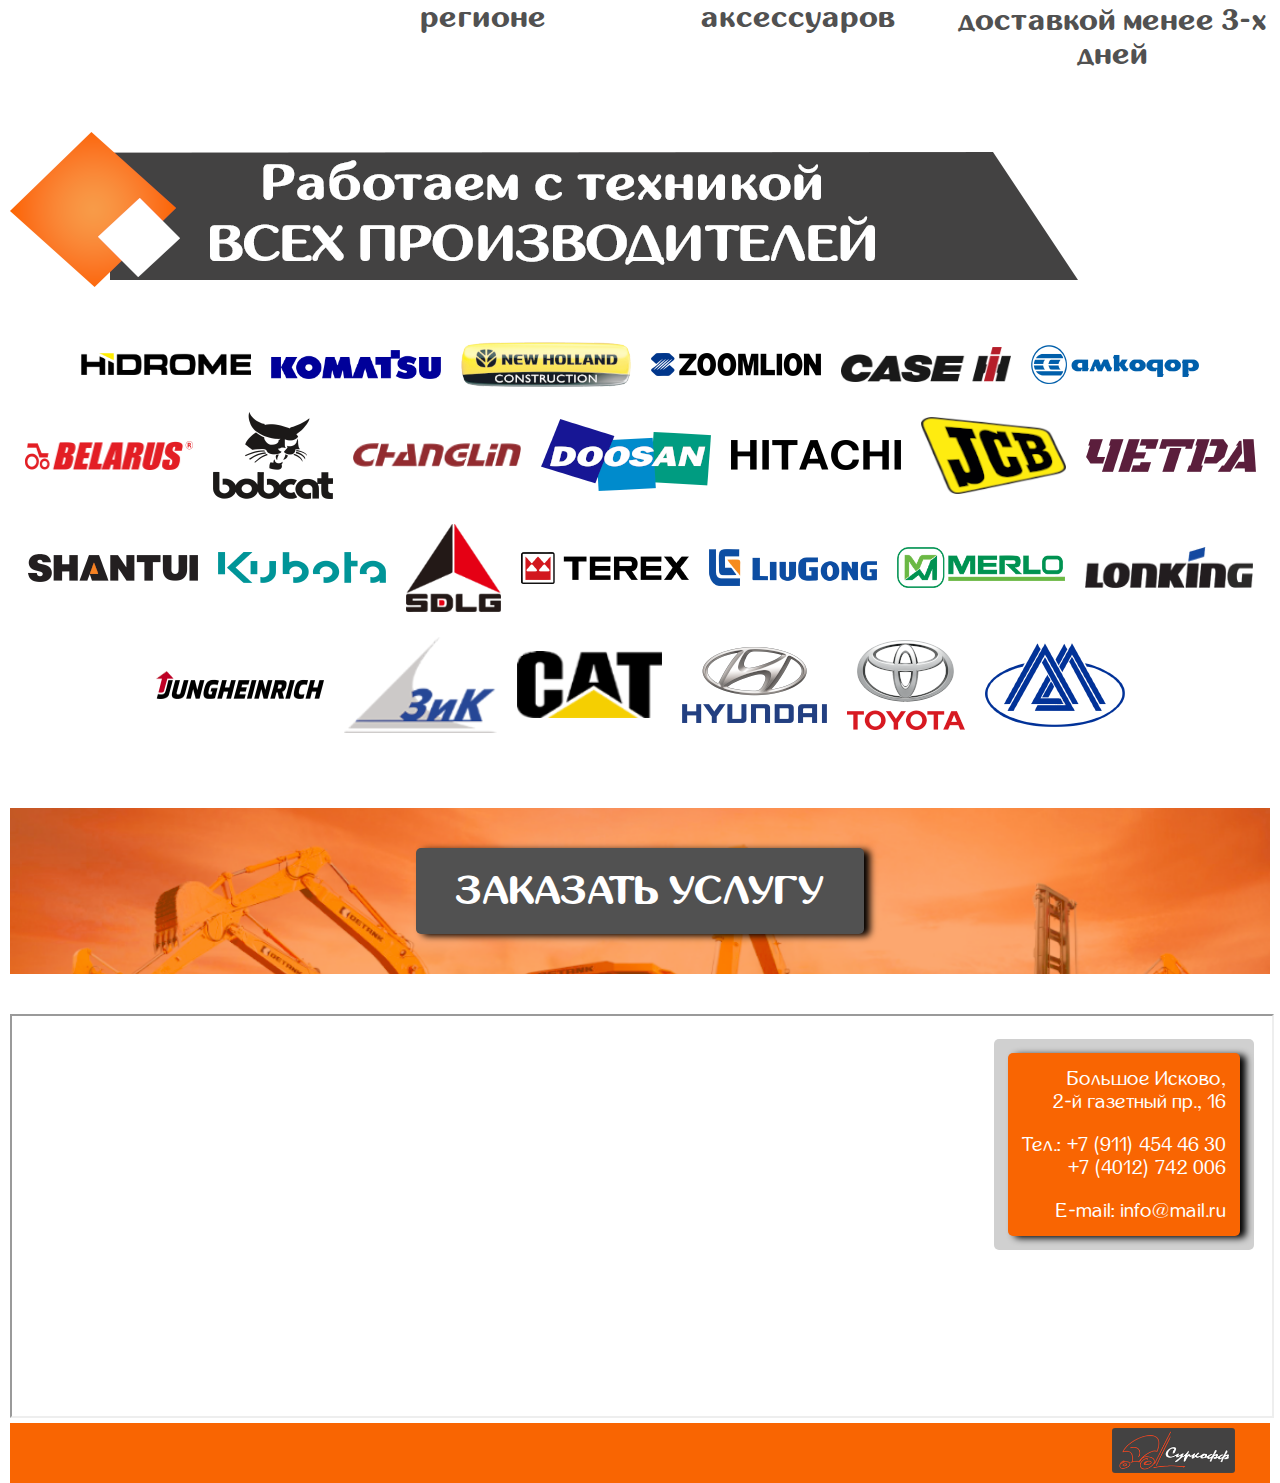
<file: other-parts.html>
<!DOCTYPE html>
<html lang="ru">

<head>
  <meta charset="utf-8">
  <meta name="viewport" content="width=device-width, initial-scale=1">
  <title>Запчасти и ремонт любой спецтехники в Калининграде</title>
  <meta name="description" content="?">
  <link rel="shortcut icon" href="img/favicon.ico" type="image/x-icon">
  <link href="css/style.css" rel="stylesheet">
</head>
<body>
  <header class="header container-center">
    <div class="main-navigation">
      <button class="button menu-button" type="button" name="menu-button">МЕНЮ</button>
      <nav class="menu-navigation">
        <ul class="first-level-menu">
          <li><a href="index.html">Главная</a></li>
          <li><a class="second-menu-show" href="loader-parts.html">Запчасти</a>
            <ul class="second-level-menu">
              <li><a href="loader-parts.html">Погрузчики</a></li>
              <li><a href="other-parts.html">Спецтехника</a></li>
            </ul>
          </li>
          <li><a href="services.html">Услуги</a></li>
          <li><a href="news.html">Новости</a></li>
          <li><a href="contacts.html">Контакты</a></li>
        </ul>
      </nav>
      <a class="telephone" href="tel:+74012742006">+7 (4012) 742 006</a>
    </div>
    <p class="main-logo"><a href="index.html"><img src="img/logo.png"></a><p>
  </header>
  <main class="parts-main container-center">
    <h2 class="parts-title">Запчасти для спецтехники</h2>
<section class="promo">
    <div class="promo-content"><p>Официальный представитель компаний TOTALSOURCE и TENNANT в
Калининграде представляет всю линейку ассортимента
комплектующих и аксессуаров для всех видов складской, уборочной,
дорожно-строительной и портовой техники. Прямые поставки
запасных частей от поставщиков Европы и Юго-Восточной Азии
позволяют нам занимать лидирующие позиции на рынке подьемно-
транспортного оборудования по срокам и ценам соответственно. На
все запчасти распространяется гарантия вне зависимости от того, чьими
силами был произведен монтаж - заказчиком или нами. В любое
время Вы можете с нами связаться по телефону или электронной
почте для получения консультаций по запасным частям, ремонту,
срокам и интервалам проведения технического обслуживания Вашей
техники. </p> <p><b>Воздушные платформы:</b>
Представляя запасные части на все платформы такие как
Aichi,Dinolift,Manitoe,Genie,Terex,Haulotte и тд, прежде всего мы
предлагаем качество по лучшей цене.</p>
<p><b>Телескопы:</b>
Высоко нагруженная техника таких производителей как:
JohnDeere, Case, Bobcat, NewHolland, Terex, Claas, Manitou, Caterpillar и
многие другие позволяет себе работать благодаря запасным частям
от лучших производителей.</p>
<p><b>Подметальная и моечная техника:</b>
Tennant, Alto, Karcher,Nobles
Являясь официальным представителем компании Tennant, можем
отремонтировать или предоставить Вам запчасти для
самостоятельного ремонта и обслуживания в кратчайшие сроки и по
лучшей цене в регионе.</p>
<p><b>Гидроборты:</b>
Bar, DHollandia, Zepro, Dautel все позиции комплектующих на данный
вид техники можно заказать у нас, в кратчайшие сроки.</p>
<p><b>Портовая техника:</b>
Kalmar, Fantuzzi, Konecranes, Hyster, Linde, Mafi, Kalmar-Sisu.
Это настоящие силачи требующие трепетного ухода и постоянство
сервиса, только проверенные запасные части могут устанавливаться
на эту технику не прощающую ошибок , такие запчасти Вы можете
приобрести у нас по лучшей цене.</p></div>
    <p class="promo-img"><img src="img/digger.png" width="auto" height="auto"></p>
    </section>
    <section class="advantages">
      <ul class="advantages-list">
        <li class="advantages-item"><img src="img/at-storage.png" width="225" height="222">в наличии на складе</li>
        <li class="advantages-item"><img src="img/best-price.png" width="225" height="222">лучшие цены в регионе</li>
        <li class="advantages-item"><img src="img/accessories.png" width="225" height="222">широкий выбор аксессуаров</li>
        <li class="advantages-item"><img src="img/delivery.png" width="225" height="222">под заказ с доставкой менее 3-х дней</li>
      </ul>
    </section>
    <section class="brands">
      <p class="brands-title"><img src="img/brands-title.png"></p>
      <ul class="brands-list">
        <li class="brands-item"><img src="img/brands/brand-1.png"</li>
        <li class="brands-item"><img src="img/brands/brand-2.png"</li>
        <li class="brands-item"><img src="img/brands/brand-3.png"</li>
        <li class="brands-item"><img src="img/brands/brand-4.png"</li>
        <li class="brands-item"><img src="img/brands/brand-5.png"</li>
        <li class="brands-item"><img src="img/brands/brand-6.png"</li>
        <li class="brands-item"><img src="img/brands/brand-7.png"</li>
        <li class="brands-item"><img src="img/brands/brand-8.png"</li>
        <li class="brands-item"><img src="img/brands/brand-9.png"</li>
        <li class="brands-item"><img src="img/brands/brand-10.png"</li>
        <li class="brands-item"><img src="img/brands/brand-11.png"</li>
        <li class="brands-item"><img src="img/brands/brand-12.png"</li>
        <li class="brands-item"><img src="img/brands/brand-13.png"</li>
        <li class="brands-item"><img src="img/brands/brand-14.png"</li>
        <li class="brands-item"><img src="img/brands/brand-15.png"</li>
        <li class="brands-item"><img src="img/brands/brand-16.png"</li>
        <li class="brands-item"><img src="img/brands/brand-17.png"</li>
        <li class="brands-item"><img src="img/brands/brand-18.png"</li>
        <li class="brands-item"><img src="img/brands/brand-19.png"</li>
        <li class="brands-item"><img src="img/brands/brand-20.png"</li>
        <li class="brands-item"><img src="img/brands/brand-21.png"</li>
        <li class="brands-item"><img src="img/brands/brand-22.png"</li>
        <li class="brands-item"><img src="img/brands/brand-23.png"</li>
        <li class="brands-item"><img src="img/brands/brand-24.png"</li>
        <li class="brands-item"><img src="img/brands/brand-25.png"</li>
        <li class="brands-item"><img src="img/brands/brand-26.png"</li>
      </ul>
    </section>
    <section class="inner-callback">
      <button id="button" class="button inner-callback-button" type="button" name="callback-button">Заказать услугу</button>
    </section>
  </main>
  <footer class="footer container-center">
    <div class="contacts">
      <div class="contacts-items">
      <p>Большое Исково,<br> 2-й газетный пр., 16</p>
      <p>Тел.: +7 (911) 454 46 30<br> +7 (4012) 742 006</p>
      <p>E-mail: info@mail.ru</p>
      </div>
    </div>
    <iframe src="https://yandex.ru/map-widget/v1/-/CCfrf8ZZ" width="100%" height="400" frameborder="1" allowfullscreen="true"></iframe>
<p class="footer-logo"><img src="img/logo.png" width="123" height="38"></p>
  </footer>
  <section id="popup" class="modal modal-write-us">
  <form class="write-us-form" action="" method="post" id="ajax_form">
    <p class="write-us-item">
      <label for="write-us-name">Ваше имя:</label>
      <input class="write-us-name" type="text" id="write-us-name" name="name" placeholder="Имя Фамилия" required>
    </p>
    <p class="write-us-item">
      <label for="write-us-tel">Ваш телефон:</label>
      <input class="write-us-tel" type="tel" id="write-us-tel" name="tel" placeholder="+7(999)123-45-67" required>
    </p>
    <p class="write-us-item">
<input class="agree" id="agree" type="checkbox" value="1" required>
      <label class="label-agree" for="agree">Заполняя форму, Вы даете согласие на обработку своих персональных данных</label>
    </p>
    <button id="send-form" class="button write-us-button" type="submit">ОТПРАВИТЬ</button>
  </form>
  <button class="modal-close write-us-close" type="button">Закрыть</button>

</section>
<div class="modal modal-result" id="result_form">
 <p>Спасибо, мы Вам перезвоним в ближайшее время.</p>
 <button class="modal-close result-form-close" type="button">Закрыть</button>
 <button class="button ok-button">ОК</button>
</div>
<script src="https://ajax.googleapis.com/ajax/libs/jquery/3.4.1/jquery.min.js"></script>
<script type="text/javascript" src="https://ajax.googleapis.com/ajax/libs/jquery/2.0.3/jquery.min.js"></script>
<script src="js/script.js"></script>
</body>
</html>
</file>
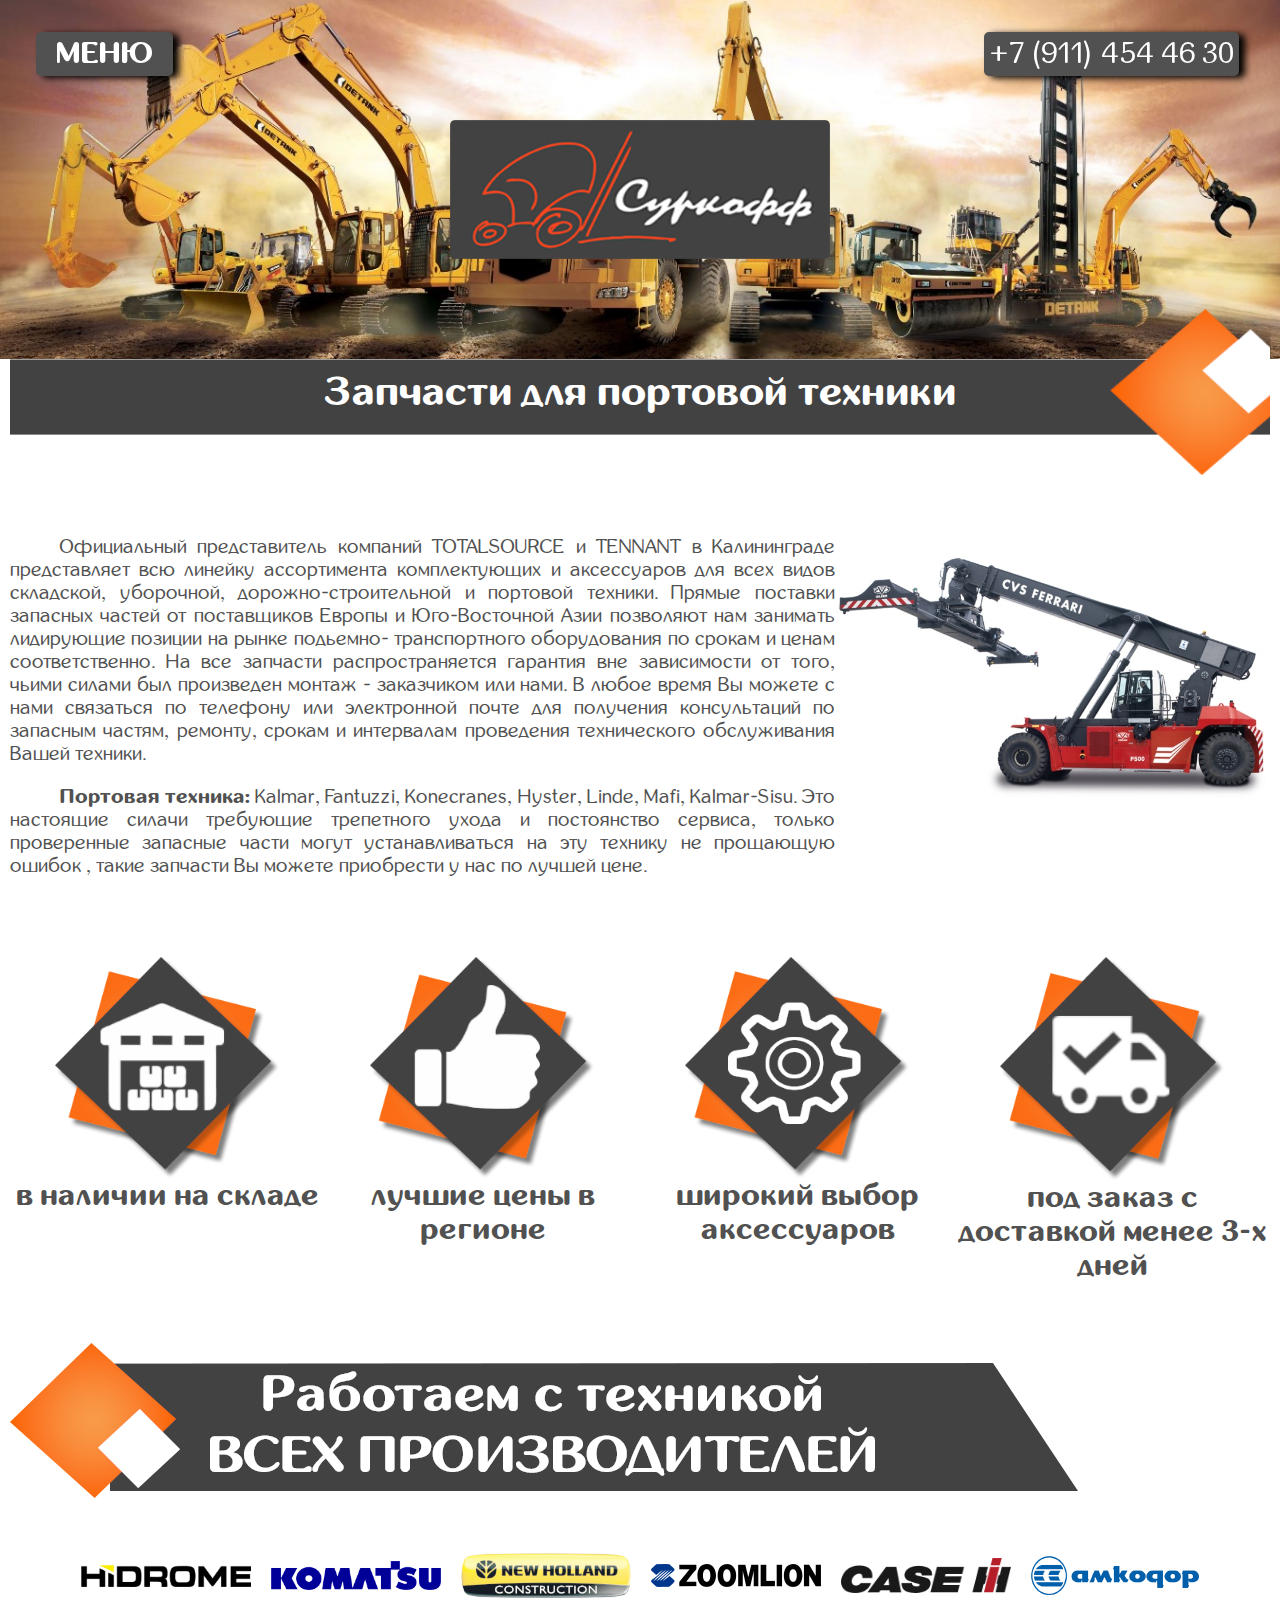
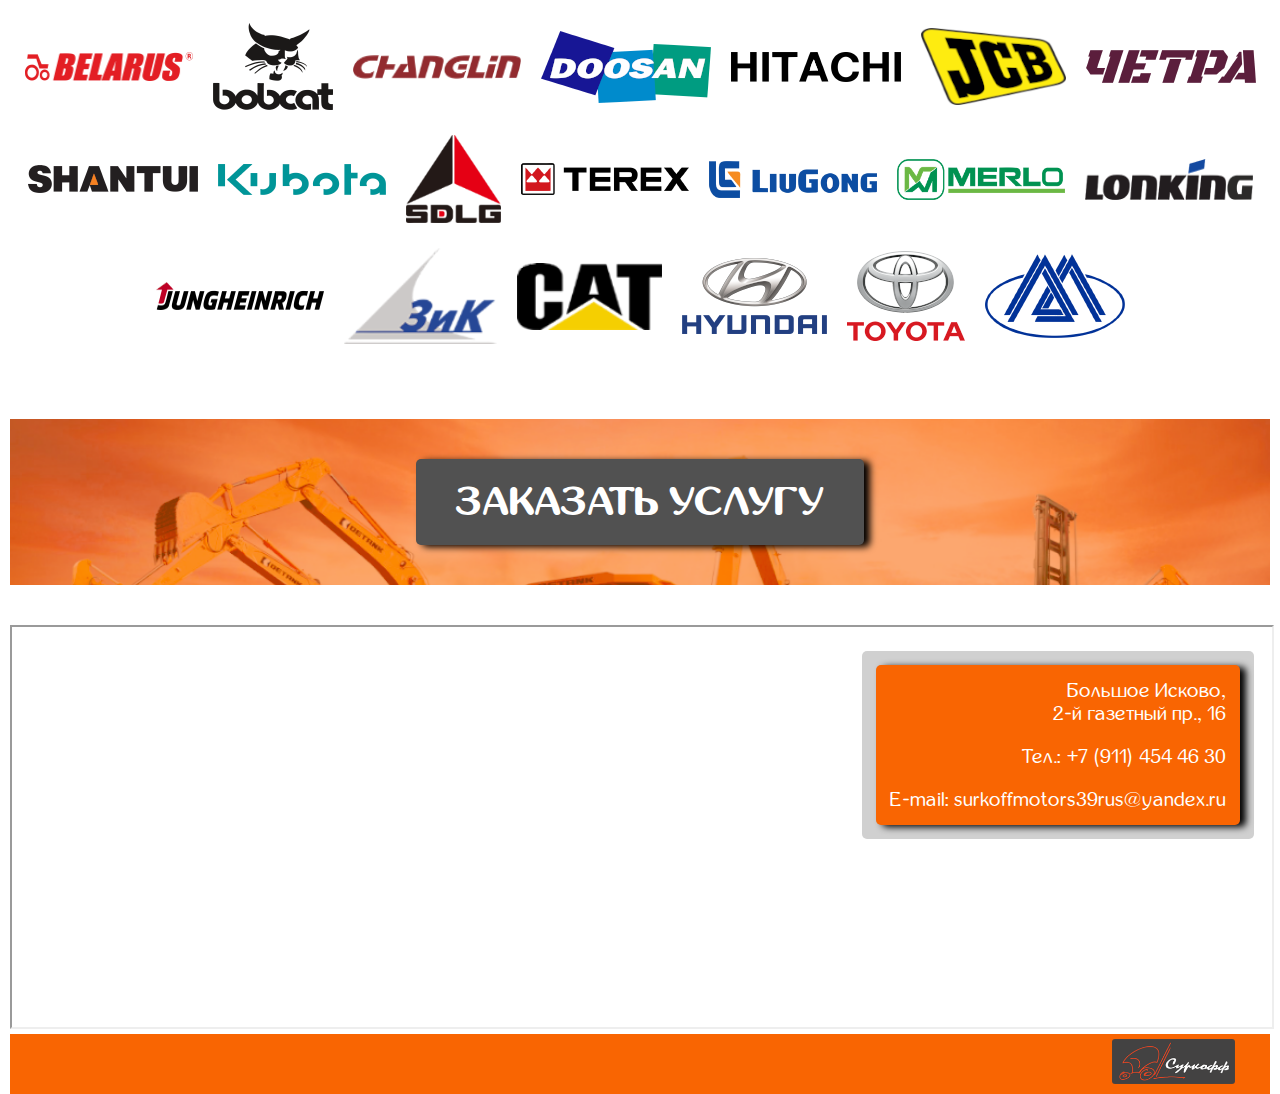
<file: seaport-tech-parts.html>
<!DOCTYPE html>
<html lang="ru">

<head>
  <meta charset="utf-8">
  <meta name="viewport" content="width=device-width, initial-scale=1">
  <title>Запчасти и ремонт любой спецтехники в Калининграде</title>
  <meta name="description" content="?">
  <link rel="shortcut icon" href="img/favicon.ico" type="image/x-icon">
  <link href="css/style.css" rel="stylesheet">
</head>
<body>
  <header class="header container-center">
    <div class="main-navigation">
      <button class="button menu-button" type="button" name="menu-button">МЕНЮ</button>
      <nav class="menu-navigation">
        <ul class="first-level-menu">
          <li><a href="index.html">Главная</a></li>
          <li><a class="second-menu-show" href="loader-parts.html">Запчасти</a>
            <ul class="second-level-menu">
              <li><a href="loader-parts.html">Погрузчики</a></li>
              <li><a href="other-parts.html">Спецтехника</a></li>
              <li><a href="air-platforms-parts.html">Воздушные платформы</a></li>
              <li><a href="seaport-tech-parts.html">Портовая техника</a></li>
            </ul>
          </li>
          <li><a href="services.html">Услуги</a></li>
          <li><a href="news.html">Новости</a></li>
          <li><a href="contacts.html">Контакты</a></li>
        </ul>
      </nav>
      <a class="telephone" href="tel:+79114544630">+7 (911) 454 46 30</a>
    </div>
    <p class="main-logo"><a href="index.html"><img src="img/logo.png" width="380" height="auto" alt="Логотип компании surkoffmotors"></a><p>
  </header>
  <main class="parts-main container-center">
    <h2 class="parts-title">Запчасти для портовой техники</h2>
<section class="promo">
    <div class="promo-content"><p>Официальный представитель компаний TOTALSOURCE и TENNANT в
Калининграде представляет всю линейку ассортимента
комплектующих и аксессуаров для всех видов складской, уборочной,
дорожно-строительной и портовой техники. Прямые поставки
запасных частей от поставщиков Европы и Юго-Восточной Азии
позволяют нам занимать лидирующие позиции на рынке подьемно-
транспортного оборудования по срокам и ценам соответственно. На
все запчасти распространяется гарантия вне зависимости от того, чьими
силами был произведен монтаж - заказчиком или нами. В любое
время Вы можете с нами связаться по телефону или электронной
почте для получения консультаций по запасным частям, ремонту,
срокам и интервалам проведения технического обслуживания Вашей
техники. </p>
<p><b>Портовая техника:</b>
Kalmar, Fantuzzi, Konecranes, Hyster, Linde, Mafi, Kalmar-Sisu.
Это настоящие силачи требующие трепетного ухода и постоянство
сервиса, только проверенные запасные части могут устанавливаться
на эту технику не прощающую ошибок , такие запчасти Вы можете
приобрести у нас по лучшей цене.</p></div>
    <p class="promo-img"><img src="img/seaport.jpg" width="465" height="auto"></p>
    </section>
    <section class="advantages">
      <ul class="advantages-list">
        <li class="advantages-item"><img src="img/at-storage.png" width="225" height="222">в наличии на складе</li>
        <li class="advantages-item"><img src="img/best-price.png" width="225" height="222">лучшие цены в регионе</li>
        <li class="advantages-item"><img src="img/accessories.png" width="225" height="222">широкий выбор аксессуаров</li>
        <li class="advantages-item"><img src="img/delivery.png" width="225" height="222">под заказ с доставкой менее 3-х дней</li>
      </ul>
    </section>
    <section class="brands">
      <p class="brands-title"><img src="img/brands-title.png"></p>
      <ul class="brands-list">
        <li class="brands-item"><img src="img/brands/brand-1.png"</li>
        <li class="brands-item"><img src="img/brands/brand-2.png"</li>
        <li class="brands-item"><img src="img/brands/brand-3.png"</li>
        <li class="brands-item"><img src="img/brands/brand-4.png"</li>
        <li class="brands-item"><img src="img/brands/brand-5.png"</li>
        <li class="brands-item"><img src="img/brands/brand-6.png"</li>
        <li class="brands-item"><img src="img/brands/brand-7.png"</li>
        <li class="brands-item"><img src="img/brands/brand-8.png"</li>
        <li class="brands-item"><img src="img/brands/brand-9.png"</li>
        <li class="brands-item"><img src="img/brands/brand-10.png"</li>
        <li class="brands-item"><img src="img/brands/brand-11.png"</li>
        <li class="brands-item"><img src="img/brands/brand-12.png"</li>
        <li class="brands-item"><img src="img/brands/brand-13.png"</li>
        <li class="brands-item"><img src="img/brands/brand-14.png"</li>
        <li class="brands-item"><img src="img/brands/brand-15.png"</li>
        <li class="brands-item"><img src="img/brands/brand-16.png"</li>
        <li class="brands-item"><img src="img/brands/brand-17.png"</li>
        <li class="brands-item"><img src="img/brands/brand-18.png"</li>
        <li class="brands-item"><img src="img/brands/brand-19.png"</li>
        <li class="brands-item"><img src="img/brands/brand-20.png"</li>
        <li class="brands-item"><img src="img/brands/brand-21.png"</li>
        <li class="brands-item"><img src="img/brands/brand-22.png"</li>
        <li class="brands-item"><img src="img/brands/brand-23.png"</li>
        <li class="brands-item"><img src="img/brands/brand-24.png"</li>
        <li class="brands-item"><img src="img/brands/brand-25.png"</li>
        <li class="brands-item"><img src="img/brands/brand-26.png"</li>
      </ul>
    </section>
    <section class="inner-callback">
      <button id="button" class="button inner-callback-button" type="button" name="callback-button">Заказать услугу</button>
    </section>
  </main>
  <footer class="footer container-center">
    <div class="contacts">
      <div class="contacts-items">
      <p>Большое Исково,<br> 2-й газетный пр., 16</p>
      <p>Тел.: +7 (911) 454 46 30</p>
      <p>E-mail: surkoffmotors39rus@yandex.ru</p>
      </div>
    </div>
    <iframe src="https://yandex.ru/map-widget/v1/-/CCfrf8ZZ" width="100%" height="400" frameborder="1" allowfullscreen="true"></iframe>
<p class="footer-logo"><img src="img/logo.png" width="123" height="38"></p>
  </footer>
  <section id="popup" class="modal modal-write-us">
  <form class="write-us-form" action="" method="post" id="ajax_form">
    <p class="write-us-item">
      <label for="write-us-name">Ваше имя:</label>
      <input class="write-us-name" type="text" id="write-us-name" name="name" placeholder="Имя Фамилия" required>
    </p>
    <p class="write-us-item">
      <label for="write-us-tel">Ваш телефон:</label>
      <input class="write-us-tel" type="tel" id="write-us-tel" name="tel" placeholder="+7(999)123-45-67" required>
    </p>
    <p class="write-us-item">
<input class="agree" id="agree" type="checkbox" value="1" required>
      <label class="label-agree" for="agree">Заполняя форму, Вы даете согласие на обработку своих персональных данных</label>
    </p>
    <button id="send-form" class="button write-us-button" type="submit">ОТПРАВИТЬ</button>
  </form>
  <button class="modal-close write-us-close" type="button">Закрыть</button>

</section>
<div class="modal modal-result" id="result_form">
 <p>Спасибо, мы Вам перезвоним в ближайшее время.</p>
 <button class="modal-close result-form-close" type="button">Закрыть</button>
 <button class="button ok-button">ОК</button>
</div>
<script src="https://ajax.googleapis.com/ajax/libs/jquery/3.4.1/jquery.min.js"></script>
<script type="text/javascript" src="https://ajax.googleapis.com/ajax/libs/jquery/2.0.3/jquery.min.js"></script>
<script src="js/script.js"></script>
</body>
</html>
</file>
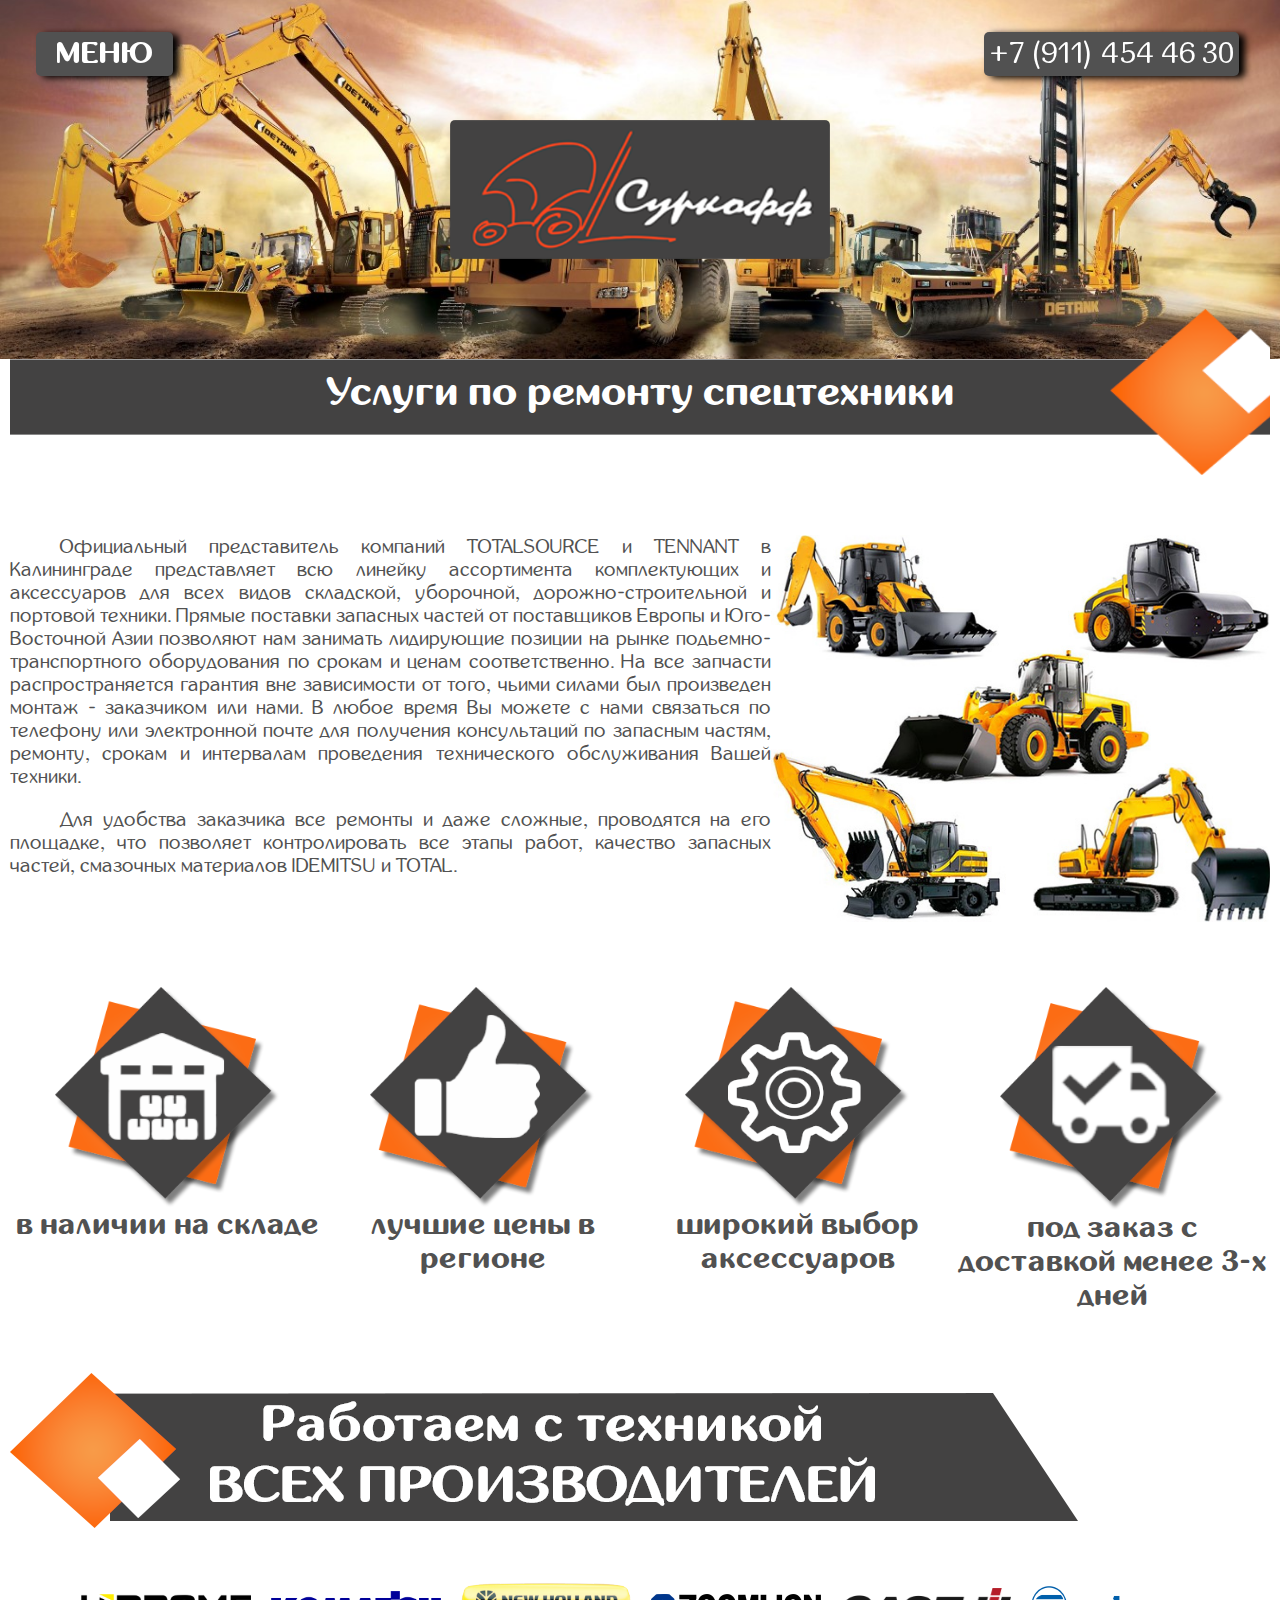
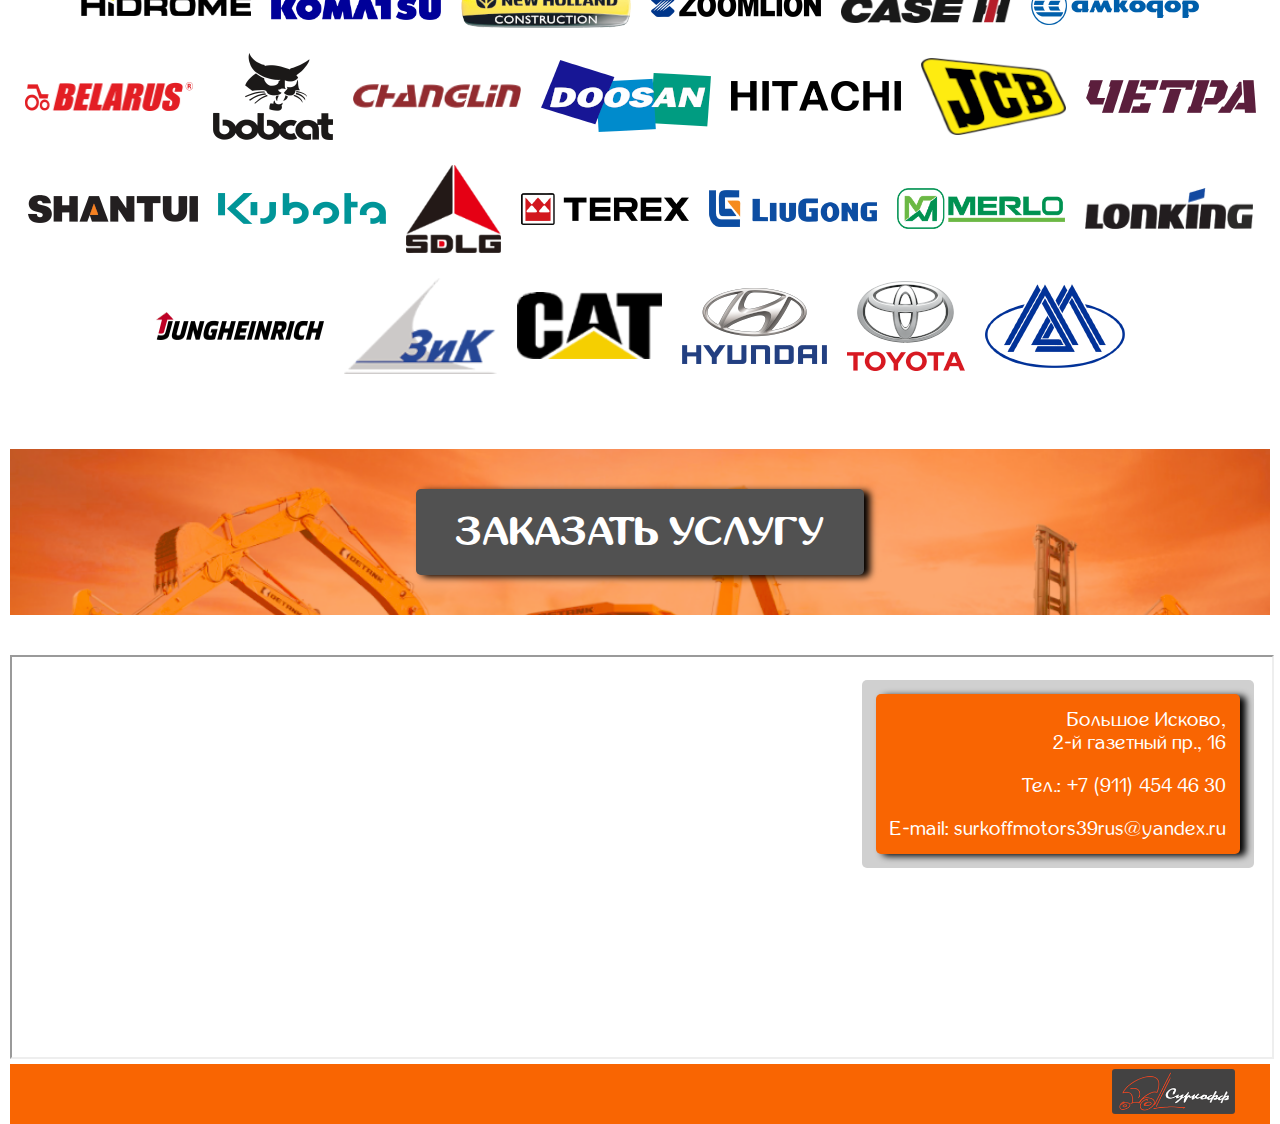
<file: services.html>
<!DOCTYPE html>
<html lang="ru">

<head>
  <meta charset="utf-8">
  <meta name="viewport" content="width=device-width, initial-scale=1">
  <title>Запчасти и ремонт любой спецтехники в Калининграде</title>
  <meta name="description" content="?">
  <link rel="shortcut icon" href="img/favicon.ico" type="image/x-icon">
  <link href="css/style.css" rel="stylesheet">
</head>
<body>
  <header class="header container-center">
    <div class="main-navigation">
      <button class="button menu-button" type="button" name="menu-button">МЕНЮ</button>
      <nav class="menu-navigation">
        <ul class="first-level-menu">
          <li><a href="index.html">Главная</a></li>
          <li><a class="second-menu-show" href="loader-parts.html">Запчасти</a>
            <ul class="second-level-menu">
              <li><a href="loader-parts.html">Погрузчики</a></li>
              <li><a href="other-parts.html">Спецтехника</a></li>
              <li><a href="air-platforms-parts.html">Воздушные платформы</a></li>
              <li><a href="seaport-tech-parts.html">Портовая техника</a></li>
            </ul>
          </li>
          <li><a href="services.html">Услуги</a></li>
          <li><a href="news.html">Новости</a></li>
          <li><a href="contacts.html">Контакты</a></li>
        </ul>
      </nav>
      <a class="telephone" href="tel:+79114544630">+7 (911) 454 46 30</a>
    </div>
    <p class="main-logo"><a href="index.html"><img src="img/logo.png" width="380" height="auto" alt="Логотип компании surkoffmotors"></a><p>
  </header>
  <main class="parts-main container-center">
    <h2 class="parts-title">Услуги по ремонту спецтехники</h2>
<section class="promo">
    <div class="promo-content"><p>Официальный представитель компаний TOTALSOURCE и TENNANT в
Калининграде представляет всю линейку ассортимента
комплектующих и аксессуаров для всех видов складской, уборочной,
дорожно-строительной и портовой техники. Прямые поставки
запасных частей от поставщиков Европы и Юго-Восточной Азии
позволяют нам занимать лидирующие позиции на рынке подьемно-
транспортного оборудования по срокам и ценам соответственно. На
все запчасти распространяется гарантия вне зависимости от того, чьими
силами был произведен монтаж - заказчиком или нами. В любое
время Вы можете с нами связаться по телефону или электронной
почте для получения консультаций по запасным частям, ремонту,
срокам и интервалам проведения технического обслуживания Вашей
техники.</p><p>Для удобства заказчика все ремонты и даже сложные, проводятся на
его площадке, что позволяет контролировать все этапы работ,
качество запасных частей, смазочных материалов IDEMITSU и TOTAL.</p></div>
    <p class="promo-img"><img src="img/service.jpg" width="auto" height="auto"></p>
    </section>
    <section class="advantages">
      <ul class="advantages-list">
        <li class="advantages-item"><img src="img/at-storage.png" width="225" height="222">в наличии на складе</li>
        <li class="advantages-item"><img src="img/best-price.png" width="225" height="222">лучшие цены в регионе</li>
        <li class="advantages-item"><img src="img/accessories.png" width="225" height="222">широкий выбор аксессуаров</li>
        <li class="advantages-item"><img src="img/delivery.png" width="225" height="222">под заказ с доставкой менее 3-х дней</li>
      </ul>
    </section>
    <section class="brands">
      <p class="brands-title"><img src="img/brands-title.png"></p>
      <ul class="brands-list">
        <li class="brands-item"><img src="img/brands/brand-1.png"</li>
        <li class="brands-item"><img src="img/brands/brand-2.png"</li>
        <li class="brands-item"><img src="img/brands/brand-3.png"</li>
        <li class="brands-item"><img src="img/brands/brand-4.png"</li>
        <li class="brands-item"><img src="img/brands/brand-5.png"</li>
        <li class="brands-item"><img src="img/brands/brand-6.png"</li>
        <li class="brands-item"><img src="img/brands/brand-7.png"</li>
        <li class="brands-item"><img src="img/brands/brand-8.png"</li>
        <li class="brands-item"><img src="img/brands/brand-9.png"</li>
        <li class="brands-item"><img src="img/brands/brand-10.png"</li>
        <li class="brands-item"><img src="img/brands/brand-11.png"</li>
        <li class="brands-item"><img src="img/brands/brand-12.png"</li>
        <li class="brands-item"><img src="img/brands/brand-13.png"</li>
        <li class="brands-item"><img src="img/brands/brand-14.png"</li>
        <li class="brands-item"><img src="img/brands/brand-15.png"</li>
        <li class="brands-item"><img src="img/brands/brand-16.png"</li>
        <li class="brands-item"><img src="img/brands/brand-17.png"</li>
        <li class="brands-item"><img src="img/brands/brand-18.png"</li>
        <li class="brands-item"><img src="img/brands/brand-19.png"</li>
        <li class="brands-item"><img src="img/brands/brand-20.png"</li>
        <li class="brands-item"><img src="img/brands/brand-21.png"</li>
        <li class="brands-item"><img src="img/brands/brand-22.png"</li>
        <li class="brands-item"><img src="img/brands/brand-23.png"</li>
        <li class="brands-item"><img src="img/brands/brand-24.png"</li>
        <li class="brands-item"><img src="img/brands/brand-25.png"</li>
        <li class="brands-item"><img src="img/brands/brand-26.png"</li>
      </ul>
    </section>
    <section class="inner-callback">
      <button id="button" class="button inner-callback-button" type="button" name="callback-button">Заказать услугу</button>
    </section>
  </main>
  <footer class="footer container-center">
    <div class="contacts">
      <div class="contacts-items">
      <p>Большое Исково,<br> 2-й газетный пр., 16</p>
      <p>Тел.: +7 (911) 454 46 30</p>
      <p>E-mail: surkoffmotors39rus@yandex.ru</p>
      </div>
    </div>
    <iframe src="https://yandex.ru/map-widget/v1/-/CCfrf8ZZ" width="100%" height="400" frameborder="1" allowfullscreen="true"></iframe>
<p class="footer-logo"><img src="img/logo.png" width="123" height="38"></p>
  </footer>
  <section id="popup" class="modal modal-write-us">
  <form class="write-us-form" action="" method="post" id="ajax_form">
    <p class="write-us-item">
      <label for="write-us-name">Ваше имя:</label>
      <input class="write-us-name" type="text" id="write-us-name" name="name" placeholder="Имя Фамилия" required>
    </p>
    <p class="write-us-item">
      <label for="write-us-tel">Ваш телефон:</label>
      <input class="write-us-tel" type="tel" id="write-us-tel" name="tel" placeholder="+7(999)123-45-67" required>
    </p>
    <p class="write-us-item">
  <input class="agree" id="agree" type="checkbox" value="1" required>
      <label class="label-agree" for="agree">Заполняя форму, Вы даете согласие на обработку своих персональных данных</label>
    </p>
    <button id="send-form" class="button write-us-button" type="submit">ОТПРАВИТЬ</button>
  </form>
  <button class="modal-close write-us-close" type="button">Закрыть</button>

  </section>
  <div class="modal modal-result" id="result_form">
  <p>Спасибо, мы Вам перезвоним в ближайшее время.</p>
  <button class="modal-close result-form-close" type="button">Закрыть</button>
  <button class="button ok-button">ОК</button>
  </div>
  <script src="https://ajax.googleapis.com/ajax/libs/jquery/3.4.1/jquery.min.js"></script>
  <script type="text/javascript" src="https://ajax.googleapis.com/ajax/libs/jquery/2.0.3/jquery.min.js"></script>
  <script src="js/script.js"></script>
</body>
</html>
</file>
<file: css/style.css>
@font-face {
  font-family: 'inglobal';
  src: url('../fonts/inglobal.ttf') format('truetype');
  font-weight: normal;
  font-style: normal;
}

@font-face {
  font-family: 'inglobal';
  src: url('../fonts/inglobal-bold.ttf') format('truetype');
  font-weight: bold;
  font-style: normal;
}

@font-face {
  font-family: 'inglobal';
  src: url('../fonts/inglobal-italic.ttf') format('truetype');
  font-weight: normal;
  font-style: italic;
}

@font-face {
  font-family: 'inglobal';
  src: url('../fonts/inglobal-bold-italic.ttf') format('truetype');
  font-weight: bold;
  font-style: italic;
}

* {
  margin: 0;
  padding: 0;
}

.visually-hidden:not(:focus):not(:active),
input[type="checkbox"].visually-hidden,
input[type="radio"].visually-hidden {
  position: absolute;
  width: 1px;
  height: 1px;
  margin: -1px;
  border: 0;
  padding: 0;
  white-space: nowrap;
  clip-path: inset(100%);
  clip: rect(0 0 0 0);
  overflow: hidden;
}

img {
  max-width: 100%;
  height: auto;
}

a {
  text-decoration: none;
  color: #f96502;
}

ul {
  list-style: none;
}

body {
  font-family: 'inglobal', Arial, sans-serif;
  font-size: 20px;
}

.header .telephone, .main-header .telephone {
  color: white;
  font-size: 1.5em;
  background-color: #515151;
  padding: 5px;
  box-shadow: 6px 2px 7px black;
  border-radius: 5px;
}

.container-center {
  max-width: 1350px;
  margin: 0 auto;
  padding: 0 10px;
  box-sizing: border-box;
}

.center {
  margin: 0 auto;
}

.button {
  outline: none;
  border: none;
  border-radius: 5px;
  font-family: 'inglobal', Arial, sans-serif;
  cursor: pointer;
}

.button:active, .telephone:active {
  box-shadow: none;
  opacity: 0.8;
}

.menu-button {
  font-size: 1.5em;
  font-weight: bold;
  padding: 5px 20px;
  color: white;
  background-color: #515151;
  box-shadow: 6px 2px 7px black;
}

.header {
  background-image: url(../img/header-img.jpg);
  background-repeat: no-repeat;
  background-size: cover;
  background-position: center;
  text-align: center;
  position: relative;
}

.main-header {
  background-image: url(../img/main-header-img.jpg);
  background-repeat: no-repeat;
  background-size: cover;
  background-position: center;
  text-align: center;
  position: relative;
}

.main-navigation {
  position: fixed;
  margin-top: 2rem;
  width: 98%;
  padding-left: 2vw;
  padding-right: 2vw;
  max-width: 1330px;
  display: flex;
  justify-content: space-between;
  box-sizing: border-box;
  z-index: 5;
}

.menu-navigation a {
  display: block;
  color: white;
  font-size: 1.2em;
  padding: 0.75em;
  padding-right: 3em;
  box-sizing: border-box;
}

.menu-navigation a:hover {
  outline: 2px solid #515151;
  border-radius: 5px;
}

.second-level-menu {
  display: none;
}

.second-level-menu-show {
  display: block;
  z-index: 5;
}

.second-level-menu a {
  padding-left: 2em;
}

.menu-navigation {
  display: none;
  height: 0;
  opacity: 0;
  position: absolute;
  top: 6vh;
  background-color: #f96502;
  text-align: left;
  border-radius: 5px;
  transition: height 0.4s, opacity 0.4s;
  z-index: -1;
}

.menu-navigation-show {
  display: block;
  height:auto;
  opacity: 1;
  transition: height 0.4s, opacity 0.5s;
}

.main-logo {
  display: block;
  padding-top: 6em;
  padding-bottom: 4.75em;
}

.main-header .main-logo {
  display: block;
  padding-top: 17em;
  padding-bottom: 9em;
}

.main-logo img {
  border-radius: 5px;
}

.title {
  text-align: center;
  color: #f96502;
  font-size: 2em;
  margin-top: 0.5em;
  margin-bottom: 0.5em;
}

.line {
  width: 80%;
  border: 1px solid #333;
  border-bottom: 1px solid #111;
}

section {
  margin-top: 3em;
}

.parts-content, .repair-content {
  display: flex;
  flex-wrap: wrap;
  justify-content: space-between;
  align-items: flex-end;
  padding: 0 4em;
  margin-top: 1em;
}

.other-services-content {
  display: flex;
  justify-content: space-around;
  margin-top: 2em;
  flex-wrap: wrap;
  padding: 0 4em;
}

.parts-item, .repair-item {
  width: 50%;
  display: flex;
  flex-direction: column;
  align-items: center;
}

.other-services-item {
  width: 47%;
  display: flex;
  flex-direction: column;
  align-items: center;
  justify-content: center;
}

.other-services-content a {
  font-size: 1.75em;
  padding: 0.2em;
  border: 3px solid #f96502;
  border-radius: 10px;
  text-align: center;
}

.parts-item a:nth-child(2),
.repair-item a:nth-child(2) {
  font-size: 1.75em;
  padding: 0.2em;
  border: 3px solid #f96502;
  border-radius: 10px;
  text-align: center;
}

.repair-title {
  text-align: right;
}

.other-services-title {
  text-align: center;
}

.callback-content {
  display: flex;
  position: relative;
  justify-content: flex-end;
}

.callback-request {
  position: absolute;
  display: flex;
  flex-direction: column;
  justify-content: center;
  align-items: center;
  height: 56.3vw;
  width: 45vw;
  max-height: 560px;
  left: 0;
  background-color: rgba(66,66,66,0.82);
  box-shadow: 6px 2px 7px black;
  box-sizing: border-box;
  color: #f96502;
  font-size: 2.25em;
  text-transform: uppercase;
  text-align: center;
  padding: 0 0.5em;
}

.callback-button {
  margin-top: 1em;
  background-color: #f96502;
  color: white;
  text-transform: uppercase;
  font-size: 0.5em;
  padding: 0.5em;
}

.footer {
  position: relative;
  margin-top: 2em;
}

.contacts {
  position: absolute;
  right: 2vw;
  top: 2vw;
  background-color: #d0d0d0;
  padding: 0.7em;
  border-radius: 5px;
}

.contacts-items {
  background-color: #f96502;
  color: white;
  border-radius: 5px;
  box-shadow: 6px 2px 7px black;
  padding: 0.7em;
}

.contacts-items p {
  text-align: right;
}

.contacts-items p:not(:nth-child(3)) {
  margin-bottom: 1em;
}

.footer-logo {
  position: relative;
  text-align: right;
  background-color: #f96502;
  padding: 5px 35px 5px 0;
}

.footer-logo img {
  border-radius: 3px;
}

@keyframes show {
0% {transform: scale(0);}
100% {transform: scale(1);}
}

@keyframes shake {
  0%,
  100% {
    transform: translateX(0);
  }

  10%,
  30%,
  50%,
  70%,
  90% {
    transform: translateX(-10px);
  }

  20%,
  40%,
  60%,
  80% {
    transform: translateX(10px);
  }
}

.modal {
  position: fixed;
  background-color: #ffffff;
  z-index: 3;
}

.modal-write-us label {
  font-size: 18px;
  line-height: 18px;
  color: #f96502;
}

.modal-write-us, .modal-result {
  display: none;
  width: 300px;
  top: 10vw;
  left: 50%;
  margin-left: -170px;
  padding: 20px;
  box-shadow: 0 20px 40px 0px rgba(0, 0, 0, 0.75);
  animation: show 0.3s;
}

.modal-result {
  padding-top: 2em;
  top: 20vw;
  color: #f96502;
}

.write-us-close, .result-form-close {
  top: 16px;
  right: 9px;
}

.write-us-form {
  display: flex;
  flex-wrap: wrap;
  justify-content: space-between;
}

.write-us-item {
  margin: 0;
  margin-bottom: 19px;
}

.write-us-form .write-us-item {
  width: 100%;
}

.write-us-item input {
  color: #0b3a4c;
  font-size: 16px;
  box-sizing: border-box;
  width: 100%;
  padding: 10px 15px 10px 15px;
}

.write-us-item label {
  display: block;
  margin-bottom: 8px;
}

.write-us-item .agree {
display: block;
  width: 20px;
  height: 20px;
  float: left;
  margin: 15px 15px 15px 0;
}

.write-us-button, .ok-button {
  color: white;
  font-size: 20px;
  cursor: pointer;
  border-radius: 5px;
  background-color: #f96502;
  padding: 10px 0;
  border: none;
  box-shadow: 6px 2px 7px black;
  width: 100%;
  outline: 0;
}

.ok-button {
  margin-top: 1em;
}

.write-us-button:active, .ok-button:active {
  opacity: 0.7;
  box-shadow: none;
}

.modal-close {
  position: absolute;
  width: 21px;
  height: 21px;
  font-size: 0;
  border: 0;
  cursor: pointer;
  background-color: transparent;
}

.modal-close::before,
.modal-close::after {
  content: "";
  position: absolute;
  top: 9px;
  left: -2px;
  width: 25px;
  height: 3px;
  background-color: #f96502;
}

.modal-close::before {
  transform: rotate(45deg);
}

.modal-close::after {
  transform: rotate(-45deg);
}

.modal-show {
  display: block;
  animation: show 0.3s;
}

.modal-error {
  animation: shake 0.6s;
}

.parts-main .parts-title {
  display: block;
  position: relative;
  text-align: center;
  margin-top: -1.26em;
  color: white;
  font-size: 2em;
  padding: 1.5em 0;
  background-image: url(../img/title-img.png);
  background-size: cover;
  background-repeat: no-repeat;
  background-position: center center;
  z-index: 3;
}

.advantages-list {
  display: flex;
  flex-wrap: wrap;
  justify-content: space-between;
}

.advantages-item {
  width: 25%;
  display: flex;
  flex-direction: column;
  align-items: center;
  text-align: center;
  color: #515151;
  font-size: 1.5em;
  font-weight: bold;
}

.brands-list {
  margin-top: 2em;
  display: flex;
  flex-wrap: wrap;
  justify-content: center;
  align-items: center;
}

.brands-item {
  padding: 0.5em;
}

.promo {
  display: flex;
}

.promo-content {
  width: 70%;
  color: #515151;
  text-align: justify;
  text-indent: 2.5em;
}

.promo-content p {
  margin-bottom: 1em;
}

.inner-callback {
  text-align: center;
  background-image: url(../img/callback-background.png);
  background-color: #f96502;
  background-repeat: no-repeat;
  background-position: center center;
  background-size: cover;
  padding-top: 2em;
  padding-bottom: 2em;
}

.inner-callback-button {
  color: white;
  text-transform: uppercase;
  font-size: 2em;
  font-weight: bold;
  background-color: #515151;
  padding: 0.5em 1em;
  box-shadow: 6px 2px 7px black;
}



@media only screen and (min-width : 320px) and (max-width : 769px) {
body {
  font-size: 15px;
}
.parts-item, .repair-item, .other-services-item {
  width: 100%;
}

.callback-request {
  width: 100%;
}

.main-navigation {
  padding-left: 0;
  margin-top: 0.5em;
}

.contacts {
  position:static;
}

.footer iframe {
  margin-top: 1em;
  height: 30vh;
}

.other-services-content p:first-child {
  margin-bottom: 1em;
}

.container-center {
  padding: 0 5px;
}

.parts-content, .repair-content, .other-services-content {
  padding: 0 2em;
}

.contacts-items p {
  text-align: center;
}

.advantages-item {
  width: 50%;
}

.advantages-item img {
  width: 150px;
  height: 150px;
}

.brands-item {
  width: 25%;
}

.promo {
  flex-wrap: wrap;
}

.promo-content {
  width: 100%;
}

.promo-img {
  display: none;
}
}
</file>
